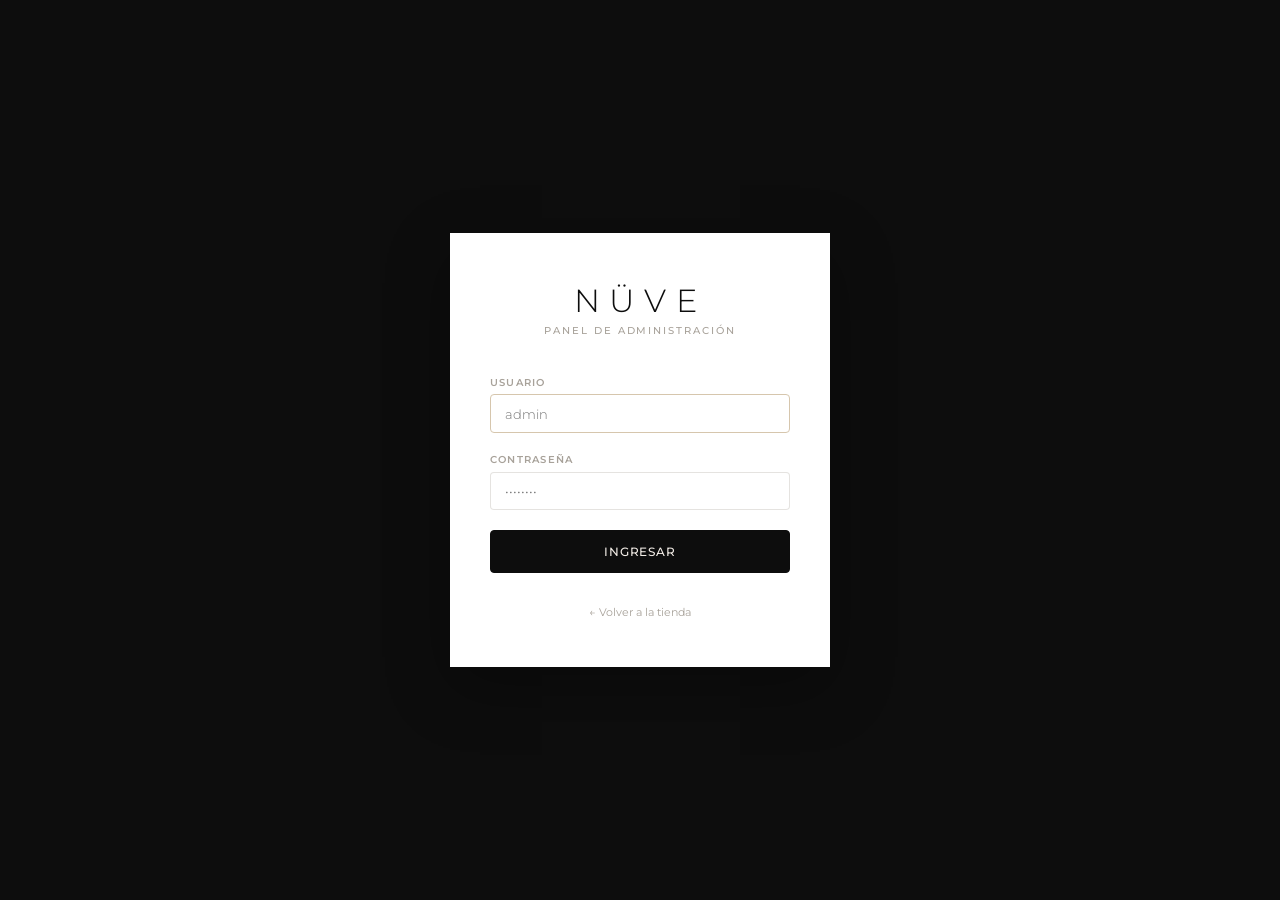
<file: admin/login.html>
﻿<!DOCTYPE html>
<html lang="es">
<head>
  <meta charset="UTF-8">
  <meta name="viewport" content="width=device-width, initial-scale=1.0">
  <title>Login — NÜVE Admin</title>
  <link rel="preconnect" href="https://fonts.googleapis.com">
  <link rel="preconnect" href="https://fonts.gstatic.com" crossorigin>
  <link href="https://fonts.googleapis.com/css2?family=Montserrat:wght@300;400;500;600&display=swap" rel="stylesheet">
  <link rel="stylesheet" href="css/admin.css">
</head>
<body>

  <div class="login-page">
    <div class="login-card">
      <div class="login-logo">NÜVE</div>
      <div class="login-subtitle">Panel de Administración</div>

      <form id="login-form" onsubmit="handleLogin(event)" novalidate>
        <div class="form-group">
          <label class="form-label" for="username">Usuario</label>
          <input
            type="text"
            id="username"
            class="form-input"
            required
            autocomplete="username"
            placeholder="admin"
            autofocus
          >
        </div>

        <div class="form-group">
          <label class="form-label" for="password">Contraseña</label>
          <input
            type="password"
            id="password"
            class="form-input"
            required
            autocomplete="current-password"
            placeholder="••••••••"
          >
        </div>

        <div id="login-error" style="color:#c07b7b;font-size:0.75rem;margin-bottom:1rem;display:none;text-align:center;"></div>

        <button type="submit" id="btn-login" class="btn btn-primary" style="width:100%;justify-content:center;padding:0.85rem;">
          Ingresar
        </button>
      </form>

      <p style="text-align:center;margin-top:2rem;font-size:0.68rem;color:var(--taupe);">
        &larr; <a href="../frontend/index.html" style="color:var(--taupe);">Volver a la tienda</a>
      </p>
    </div>
  </div>

  <script src="js/config.js"></script>
  <script src="js/auth.js"></script>
  <script>
    async function handleLogin(e) {
      e.preventDefault();

      const username = document.getElementById('username').value.trim();
      const password = document.getElementById('password').value;
      const errorEl  = document.getElementById('login-error');
      const btn      = document.getElementById('btn-login');

      if (!username || !password) {
        errorEl.textContent = 'Completá todos los campos.';
        errorEl.style.display = 'block';
        return;
      }

      btn.disabled = true;
      btn.textContent = 'Ingresando...';
      errorEl.style.display = 'none';

      const result = await login(username, password);
      if (result && !result.success) {
        errorEl.textContent = result.message;
        errorEl.style.display = 'block';
        btn.disabled = false;
        btn.textContent = 'Ingresar';
      }
    }
  </script>
</body>
</html>
</file>
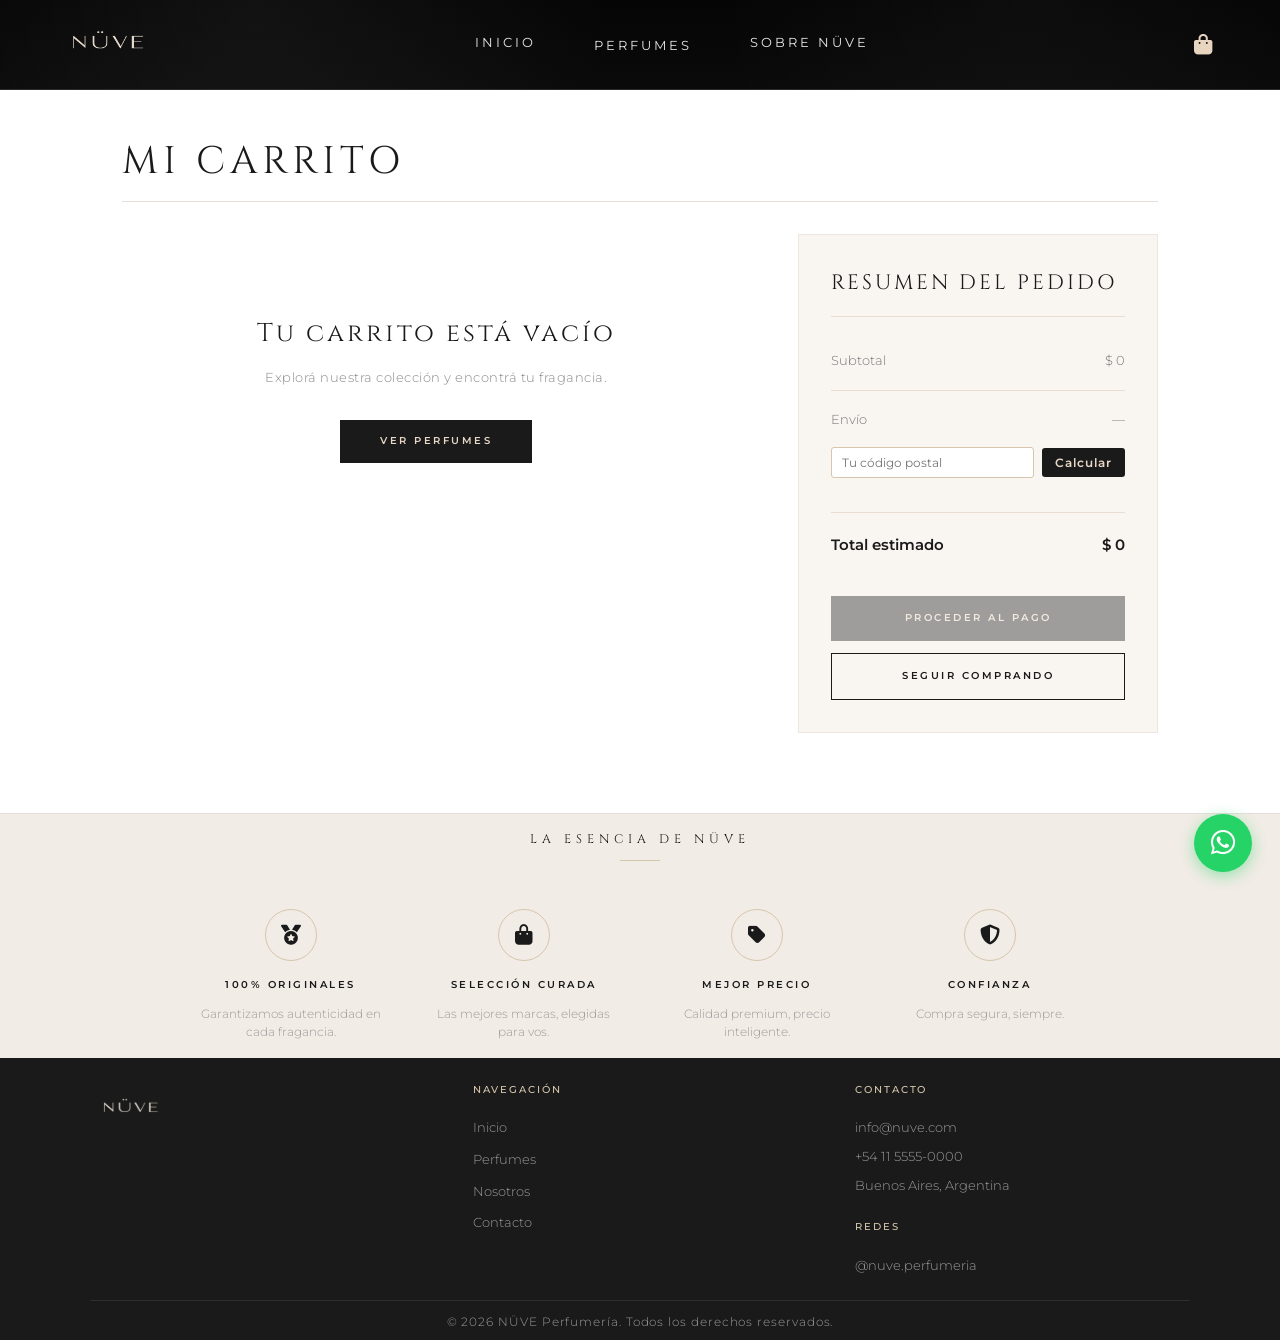
<file: frontend/carrito.html>
﻿<!DOCTYPE html>
<html lang="es">
<head>
  <meta charset="UTF-8">
  <meta name="viewport" content="width=device-width, initial-scale=1.0">
  <meta name="description" content="NÜVE — Tu carrito de compras.">
  <title>Carrito — NÜVE Perfumería</title>
  <link rel="preconnect" href="https://fonts.googleapis.com">
  <link rel="preconnect" href="https://fonts.gstatic.com" crossorigin>
  <link href="https://fonts.googleapis.com/css2?family=Cinzel:wght@400;500&family=Montserrat:wght@300;400;500;600&display=swap" rel="stylesheet">
  <link href="https://api.fontshare.com/v2/css?f[]=garet@400,700&display=swap" rel="stylesheet">
  <link rel="stylesheet" href="css/style.css?v=5">
</head>
<body class="page-carrito">

  <div id="navbar"></div>

  <!-- Banner promocional -->
  <div class="promo-bar">
    <div class="promo-bar__track">
      <div class="promo-bar__items">
        <span class="promo-bar__item"><i class="fa-solid fa-credit-card"></i> 3 cuotas sin interés</span>
        <span class="promo-bar__sep">✦</span>
        <span class="promo-bar__item"><i class="fa-solid fa-money-bill-wave"></i> 10% desc. abonando en efectivo</span>
        <span class="promo-bar__sep">✦</span>
        <span class="promo-bar__item"><i class="fa-solid fa-truck"></i> Envíos a domicilio</span>
        <span class="promo-bar__sep">✦</span>
      </div>
      <div class="promo-bar__items" aria-hidden="true">
        <span class="promo-bar__item"><i class="fa-solid fa-credit-card"></i> 3 cuotas sin interés</span>
        <span class="promo-bar__sep">✦</span>
        <span class="promo-bar__item"><i class="fa-solid fa-money-bill-wave"></i> 10% desc. abonando en efectivo</span>
        <span class="promo-bar__sep">✦</span>
        <span class="promo-bar__item"><i class="fa-solid fa-truck"></i> Envíos a domicilio</span>
        <span class="promo-bar__sep">✦</span>
      </div>
    </div>
  </div>

  <!-- Título de página -->
  <div class="cart-page-header">
    <h1 class="cart-page-title">Mi Carrito</h1>
  </div>

  <!-- Contenido -->
  <div class="cart-layout">
    <div id="cart-items-container"></div>
    <div id="cart-summary"></div>
  </div>

  <!-- WhatsApp flotante -->
  <a href="https://wa.me/541139225427" class="whatsapp-btn" target="_blank" aria-label="WhatsApp">
    <i class="fa-brands fa-whatsapp"></i>
  </a>

  <div id="footer"></div>

  <script src="js/config.js"></script>
  <script src="js/main.js"></script>
  <script src="js/carrito.js"></script>
</body>
</html>
</file>
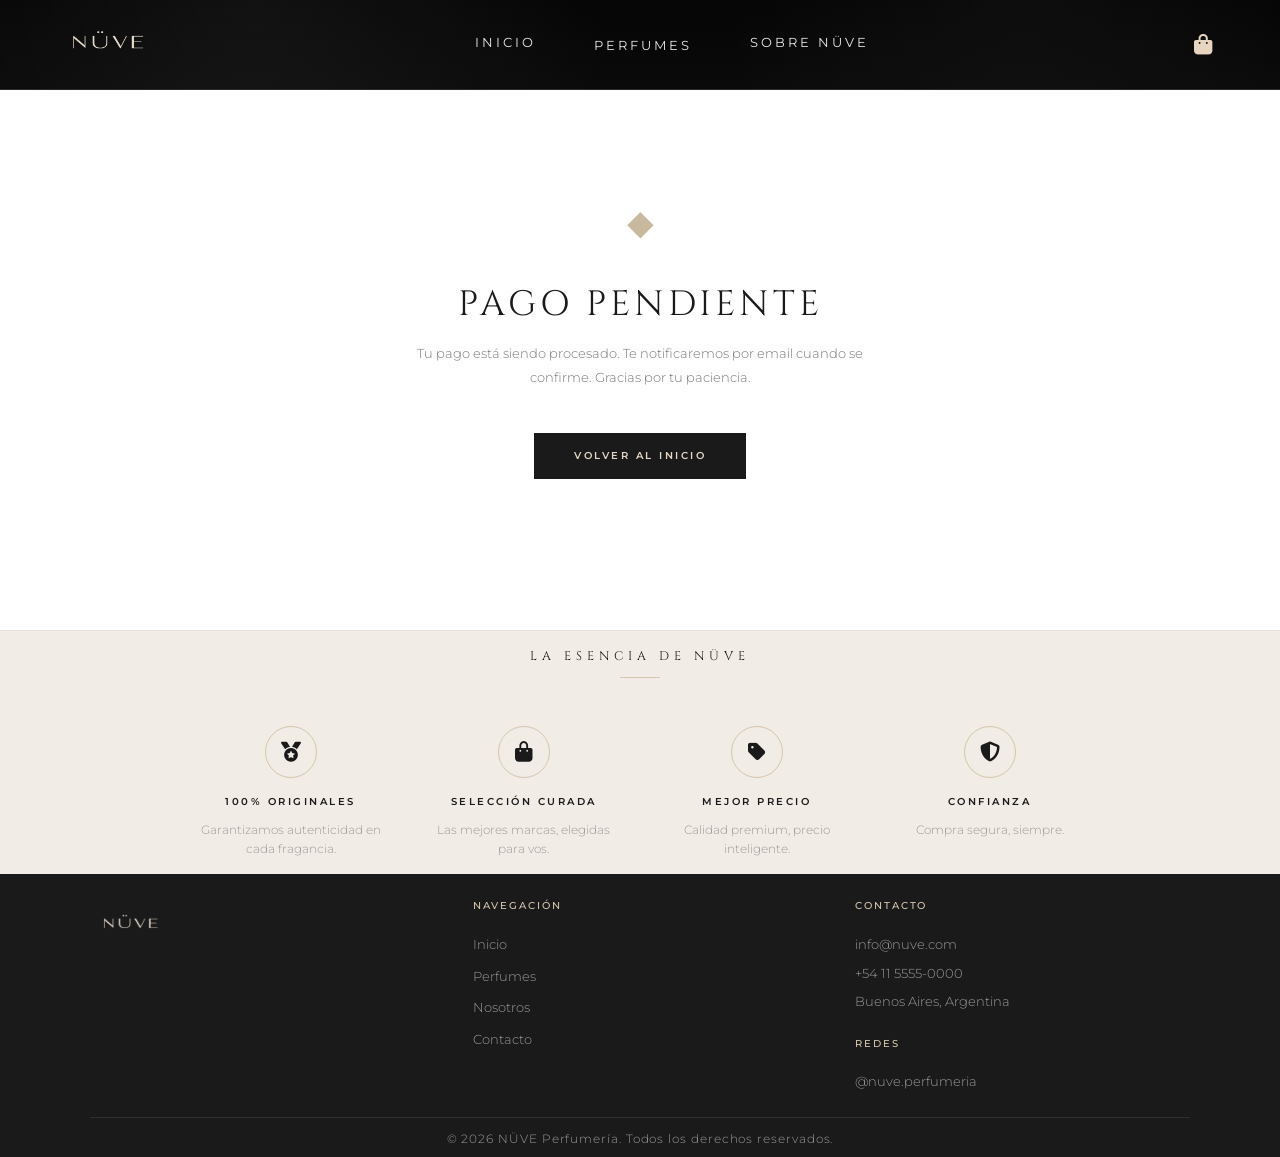
<file: frontend/checkout-resultado.html>
﻿<!DOCTYPE html>
<html lang="es">
<head>
  <meta charset="UTF-8">
  <meta name="viewport" content="width=device-width, initial-scale=1.0">
  <title>Resultado del pago — NÜVE Perfumería</title>
  <link rel="preconnect" href="https://fonts.googleapis.com">
  <link rel="preconnect" href="https://fonts.gstatic.com" crossorigin>
  <link href="https://fonts.googleapis.com/css2?family=Cinzel:wght@400;500&family=Montserrat:wght@300;400;500;600&display=swap" rel="stylesheet">
  <link href="https://api.fontshare.com/v2/css?f[]=garet@400,700&display=swap" rel="stylesheet">
  <link rel="stylesheet" href="css/style.css?v=5">
</head>
<body class="page-checkout">

  <div id="navbar"></div>

  <div class="checkout-resultado">
    <div class="checkout-resultado__box">
      <div id="result-icon" class="checkout-resultado__icon"></div>
      <h1 id="result-title" class="checkout-resultado__title"></h1>
      <p id="result-msg" class="checkout-resultado__msg"></p>
      <p id="result-pedido" class="checkout-resultado__pedido"></p>
      <a href="index.html" class="order-summary__btn-primary" style="display:inline-block;margin-top:2rem;padding:0.9rem 2.5rem;">
        VOLVER AL INICIO
      </a>
    </div>
  </div>

  <div id="footer"></div>

  <script src="js/config.js"></script>
  <script src="js/main.js"></script>
  <script src="js/carrito.js"></script>
  <script>
    document.addEventListener('DOMContentLoaded', () => {
      const params    = new URLSearchParams(window.location.search);
      const status    = params.get('status')    || 'pending';
      const pedidoId  = params.get('pedido_id') || '';

      const configs = {
        success: {
          icon:  '✦',
          color: '#7cb87c',
          title: '¡Pago aprobado!',
          msg:   'Gracias por tu compra. Tu pedido ha sido confirmado y nos pondremos en contacto para coordinar el envío.',
        },
        failure: {
          icon:  '◇',
          color: '#c07b7b',
          title: 'Pago rechazado',
          msg:   'Tu pago no pudo ser procesado. Podés intentarlo nuevamente o contactarnos para encontrar una solución.',
        },
        pending: {
          icon:  '◆',
          color: '#c8b89e',
          title: 'Pago pendiente',
          msg:   'Tu pago está siendo procesado. Te notificaremos por email cuando se confirme. Gracias por tu paciencia.',
        },
      };

      const config = configs[status] || configs.pending;
      const iconEl  = document.getElementById('result-icon');
      iconEl.textContent = config.icon;
      iconEl.style.color = config.color;
      document.getElementById('result-title').textContent = config.title;
      document.getElementById('result-msg').textContent   = config.msg;

      if (pedidoId) {
        document.getElementById('result-pedido').textContent = `Número de pedido: #${pedidoId}`;
      }

      if (status === 'success' && window.Carrito) {
        window.Carrito.vaciar();
      }
    });
  </script>
</body>
</html>
</file>
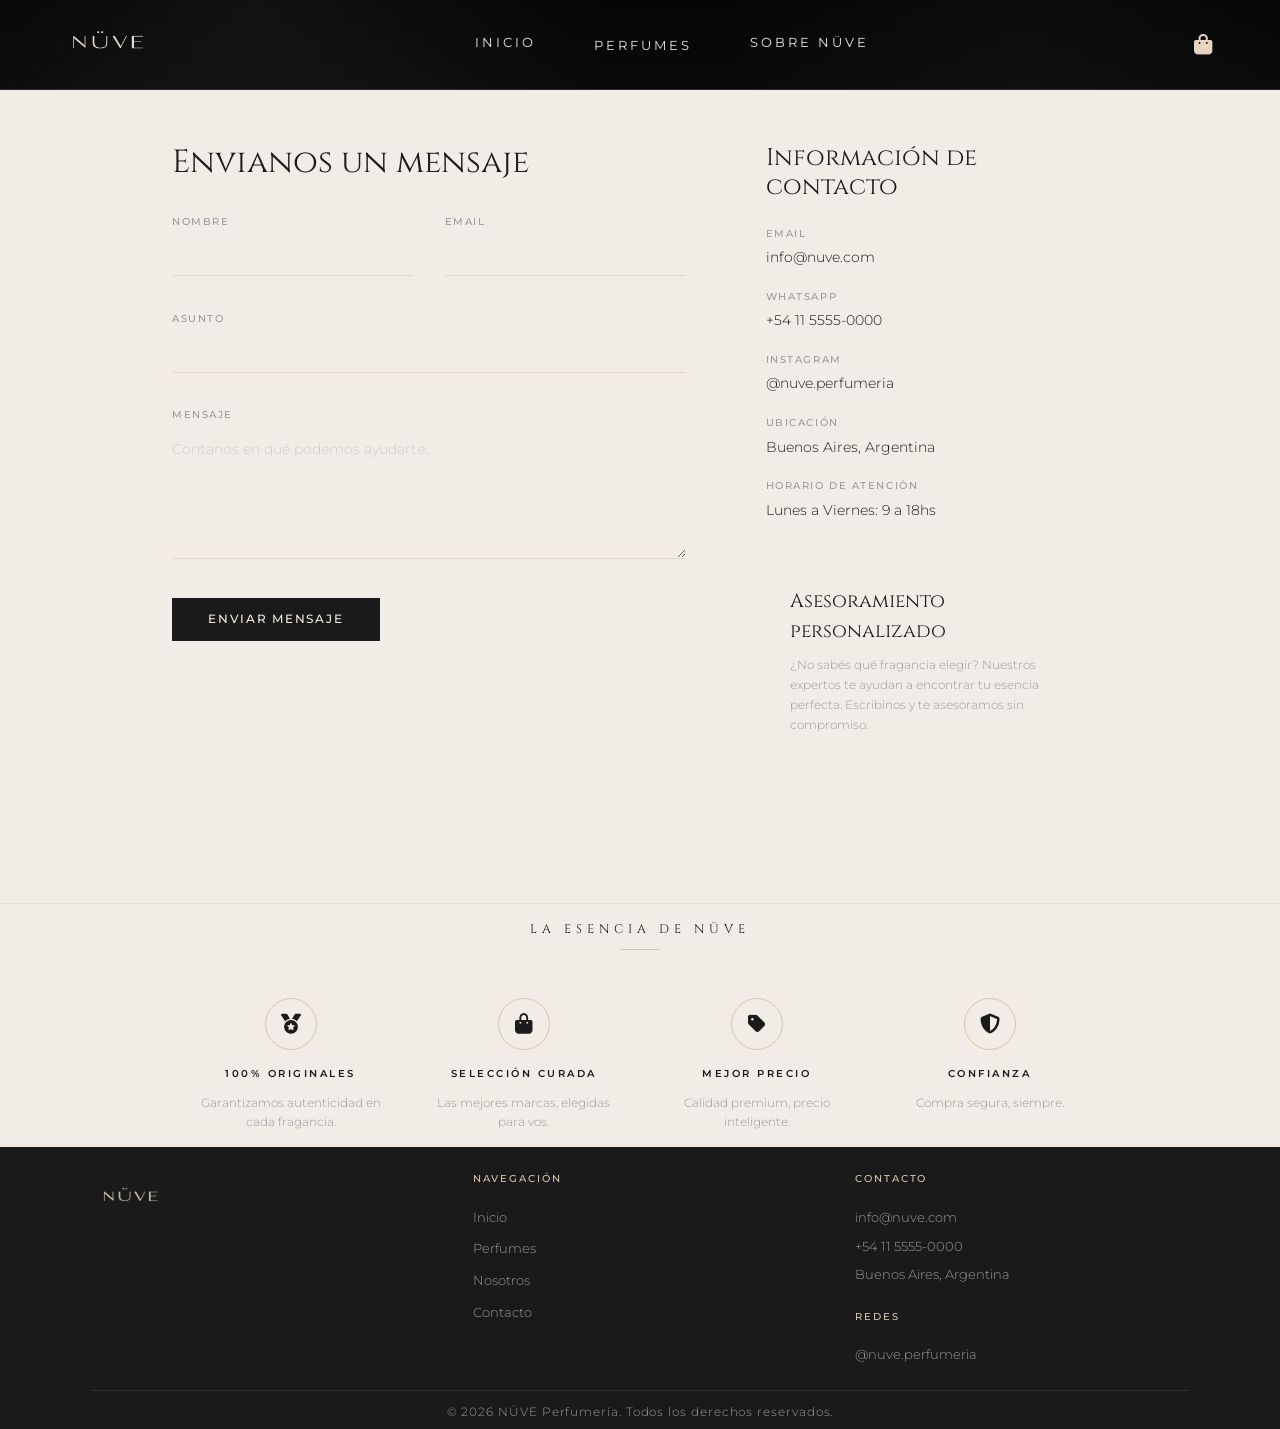
<file: frontend/contacto.html>
﻿<!DOCTYPE html>
<html lang="es">
<head>
  <meta charset="UTF-8">
  <meta name="viewport" content="width=device-width, initial-scale=1.0">
  <meta name="description" content="NÜVE — Contactanos. Estamos para ayudarte a encontrar tu fragancia perfecta.">
  <title>Contacto — NÜVE Perfumería</title>
  <link rel="preconnect" href="https://fonts.googleapis.com">
  <link rel="preconnect" href="https://fonts.gstatic.com" crossorigin>
  <link href="https://fonts.googleapis.com/css2?family=Cinzel:wght@400;500&family=Montserrat:wght@300;400;500;600&display=swap" rel="stylesheet">
  <link rel="stylesheet" href="css/style.css?v=5">
</head>
<body>

  <div id="navbar"></div>

  <!-- Contact Layout -->
  <div class="contact-layout">

    <!-- Form -->
    <div>
      <h2 class="contact-form__title">Envianos un mensaje</h2>
      <form id="contact-form" onsubmit="handleContact(event)" novalidate>
        <div class="form-grid">
          <div class="form-group">
            <label class="form-label" for="c-nombre">Nombre</label>
            <input type="text" id="c-nombre" class="form-input" required autocomplete="given-name">
            <span class="form-error"></span>
          </div>

          <div class="form-group">
            <label class="form-label" for="c-email">Email</label>
            <input type="email" id="c-email" class="form-input" required autocomplete="email">
            <span class="form-error"></span>
          </div>

          <div class="form-group form-group--full">
            <label class="form-label" for="c-asunto">Asunto</label>
            <input type="text" id="c-asunto" class="form-input" required>
            <span class="form-error"></span>
          </div>

          <div class="form-group form-group--full">
            <label class="form-label" for="c-mensaje">Mensaje</label>
            <textarea
              id="c-mensaje"
              class="form-input"
              rows="6"
              required
              style="resize:vertical;"
              placeholder="Contanos en qué podemos ayudarte..."
            ></textarea>
            <span class="form-error"></span>
          </div>
        </div>

        <div style="margin-top:2rem;">
          <button type="submit" class="btn btn-primary">Enviar mensaje</button>
        </div>
      </form>
    </div>

    <!-- Info -->
    <div>
      <h3 class="contact-info__title">Información de contacto</h3>

      <div class="contact-info__item">
        <div class="contact-info__label">Email</div>
        <div class="contact-info__value">
          <a href="mailto:info@nuve.com">info@nuve.com</a>
        </div>
      </div>

      <div class="contact-info__item">
        <div class="contact-info__label">WhatsApp</div>
        <div class="contact-info__value">
          <a href="https://wa.me/5491155550000" target="_blank" rel="noopener">+54 11 5555-0000</a>
        </div>
      </div>

      <div class="contact-info__item">
        <div class="contact-info__label">Instagram</div>
        <div class="contact-info__value">
          <a href="https://instagram.com/nuve.perfumeria" target="_blank" rel="noopener">@nuve.perfumeria</a>
        </div>
      </div>

      <div class="contact-info__item">
        <div class="contact-info__label">Ubicación</div>
        <div class="contact-info__value">Buenos Aires, Argentina</div>
      </div>

      <div class="contact-info__item">
        <div class="contact-info__label">Horario de atención</div>
        <div class="contact-info__value">Lunes a Viernes: 9 a 18hs</div>
      </div>

      <div style="margin-top:2.5rem;padding:1.5rem;background-color:var(--crema);">
        <p style="font-family:var(--font-primary);font-size:1.2rem;font-weight:300;color:var(--negro);margin-bottom:0.5rem;">
          Asesoramiento personalizado
        </p>
        <p style="font-family:var(--font-secondary);font-size:0.78rem;font-weight:300;color:var(--taupe);line-height:1.6;">
          ¿No sabés qué fragancia elegir? Nuestros expertos te ayudan a encontrar
          tu esencia perfecta. Escribinos y te asesoramos sin compromiso.
        </p>
      </div>
    </div>

  </div>

  <div id="footer"></div>

  <script src="js/config.js"></script>
  <script src="js/main.js"></script>
  <script src="js/carrito.js"></script>
  <script>
    function handleContact(e) {
      e.preventDefault();
      const nombre  = document.getElementById('c-nombre').value.trim();
      const email   = document.getElementById('c-email').value.trim();
      const asunto  = document.getElementById('c-asunto').value.trim();
      const mensaje = document.getElementById('c-mensaje').value.trim();

      if (!nombre || !email || !asunto || !mensaje) {
        showToast('Por favor, completá todos los campos.', 'error');
        return;
      }

      const emailRgx = /^[^\s@]+@[^\s@]+\.[^\s@]+$/;
      if (!emailRgx.test(email)) {
        showToast('Ingresá un email válido.', 'error');
        return;
      }

      // Simulate send
      showToast('¡Mensaje enviado! Te responderemos a la brevedad.', 'success');
      e.target.reset();
    }
  </script>
</body>
</html>
</file>
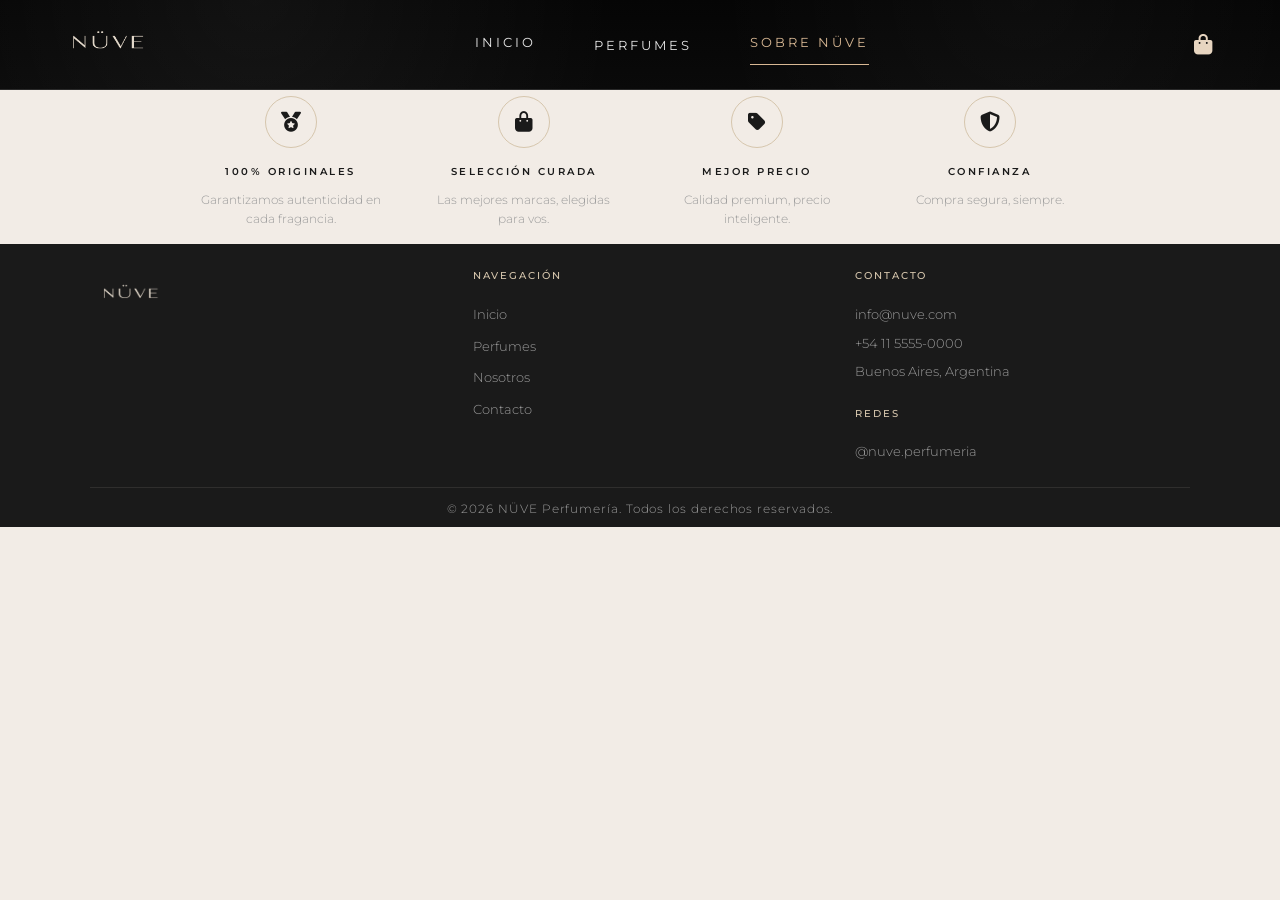
<file: frontend/nosotros.html>
﻿<!DOCTYPE html>
<html lang="es">
<head>
  <meta charset="UTF-8">
  <meta name="viewport" content="width=device-width, initial-scale=1.0">
  <meta name="description" content="NÜVE — Sobre nosotros.">
  <title>Nosotros — NÜVE Perfumería</title>
  <link rel="preconnect" href="https://fonts.googleapis.com">
  <link rel="preconnect" href="https://fonts.gstatic.com" crossorigin>
  <link href="https://fonts.googleapis.com/css2?family=Cinzel:wght@400;500&family=Montserrat:wght@300;400;500;600&display=swap" rel="stylesheet">
  <link href="https://api.fontshare.com/v2/css?f[]=garet@400,700&display=swap" rel="stylesheet">
  <link rel="stylesheet" href="css/style.css?v=5">
</head>
<body>

  <div id="navbar"></div>

  <div id="footer"></div>

  <script src="js/config.js"></script>
  <script src="js/main.js"></script>
  <script src="js/carrito.js"></script>
</body>
</html>
</file>
<file: admin/css/admin.css>
@import url('https://fonts.googleapis.com/css2?family=Montserrat:wght@300;400;500;600&display=swap');

/* ============================================================
   RESET & ROOT
   ============================================================ */
*, *::before, *::after {
  box-sizing: border-box;
  margin: 0;
  padding: 0;
}

:root {
  --negro: #0D0D0D;
  --crema: #F2ECE6;
  --taupe: #A8A29A;
  --champagne: #D6C6AD;
  --plata: #B7B7B7;
  --blanco: #FFFFFF;
  --sidebar-width: 240px;
  --font: 'Montserrat', sans-serif;
  --transition: 0.25s ease;
  --radius: 4px;
  --shadow: 0 2px 12px rgba(0,0,0,0.08);
}

body {
  font-family: var(--font);
  background-color: #F6F3EF;
  color: var(--negro);
  min-height: 100vh;
  overflow-x: hidden;
}

a { color: inherit; text-decoration: none; }
img { max-width: 100%; display: block; }
button { cursor: pointer; font-family: inherit; }
input, select, textarea { font-family: inherit; }
ul { list-style: none; }

/* ============================================================
   SIDEBAR
   ============================================================ */
.sidebar {
  position: fixed;
  top: 0;
  left: 0;
  width: var(--sidebar-width);
  height: 100vh;
  background-color: var(--negro);
  display: flex;
  flex-direction: column;
  z-index: 100;
  overflow-y: auto;
  transition: transform var(--transition);
}

.sidebar__header {
  padding: 2rem 1.5rem 1.5rem;
  border-bottom: 1px solid rgba(242, 236, 230, 0.08);
}

.sidebar__logo {
  font-family: 'Montserrat', sans-serif;
  font-size: 1.5rem;
  font-weight: 300;
  letter-spacing: 0.25em;
  color: var(--crema);
  display: block;
  margin-bottom: 0.2rem;
}

.sidebar__subtitle {
  font-size: 0.62rem;
  font-weight: 400;
  letter-spacing: 0.18em;
  text-transform: uppercase;
  color: var(--taupe);
}

.sidebar__nav {
  flex: 1;
  padding: 1.5rem 0;
}

.sidebar__nav-label {
  font-size: 0.58rem;
  font-weight: 600;
  letter-spacing: 0.2em;
  text-transform: uppercase;
  color: rgba(168, 162, 154, 0.5);
  padding: 0.5rem 1.5rem;
  margin-bottom: 0.25rem;
}

.sidebar__link {
  display: flex;
  align-items: center;
  gap: 0.75rem;
  padding: 0.75rem 1.5rem;
  font-size: 0.78rem;
  font-weight: 400;
  letter-spacing: 0.05em;
  color: var(--taupe);
  transition: all var(--transition);
  border-left: 2px solid transparent;
}

.sidebar__link:hover {
  color: var(--crema);
  background-color: rgba(242, 236, 230, 0.05);
}

.sidebar__link.active {
  color: var(--crema);
  border-left-color: var(--champagne);
  background-color: rgba(214, 198, 173, 0.08);
}

.sidebar__link-icon {
  font-size: 1rem;
  width: 18px;
  text-align: center;
  flex-shrink: 0;
}

.sidebar__footer {
  padding: 1.5rem;
  border-top: 1px solid rgba(242, 236, 230, 0.08);
}

.sidebar__user {
  font-size: 0.72rem;
  font-weight: 300;
  color: var(--taupe);
  margin-bottom: 0.75rem;
}

.sidebar__logout {
  display: flex;
  align-items: center;
  gap: 0.5rem;
  font-size: 0.72rem;
  font-weight: 400;
  color: var(--taupe);
  background: none;
  border: none;
  cursor: pointer;
  letter-spacing: 0.08em;
  transition: color var(--transition);
  padding: 0;
}

.sidebar__logout:hover {
  color: var(--crema);
}

/* ============================================================
   MAIN CONTENT
   ============================================================ */
.main {
  margin-left: var(--sidebar-width);
  min-height: 100vh;
  display: flex;
  flex-direction: column;
}

.topbar {
  background-color: var(--blanco);
  border-bottom: 1px solid rgba(168, 162, 154, 0.15);
  padding: 1rem 2rem;
  display: flex;
  align-items: center;
  justify-content: space-between;
  position: sticky;
  top: 0;
  z-index: 50;
}

.topbar__title {
  font-size: 1rem;
  font-weight: 500;
  color: var(--negro);
  letter-spacing: 0.04em;
}

.topbar__actions {
  display: flex;
  align-items: center;
  gap: 1rem;
}

.hamburger-admin {
  display: none;
  flex-direction: column;
  gap: 4px;
  background: none;
  border: none;
  cursor: pointer;
  padding: 4px;
}

.hamburger-admin span {
  display: block;
  width: 20px;
  height: 1.5px;
  background-color: var(--negro);
}

.content {
  flex: 1;
  padding: 2rem;
}

/* ============================================================
   STATS CARDS
   ============================================================ */
.stats-grid {
  display: grid;
  grid-template-columns: repeat(4, 1fr);
  gap: 1.25rem;
  margin-bottom: 2rem;
}

.stat-card {
  background-color: var(--blanco);
  padding: 1.5rem;
  border-radius: var(--radius);
  box-shadow: var(--shadow);
  position: relative;
  overflow: hidden;
}

.stat-card::before {
  content: '';
  position: absolute;
  top: 0;
  left: 0;
  width: 3px;
  height: 100%;
  background-color: var(--champagne);
}

.stat-card__label {
  font-size: 0.65rem;
  font-weight: 500;
  letter-spacing: 0.14em;
  text-transform: uppercase;
  color: var(--taupe);
  margin-bottom: 0.75rem;
}

.stat-card__value {
  font-size: 2rem;
  font-weight: 300;
  color: var(--negro);
  line-height: 1;
  margin-bottom: 0.25rem;
}

.stat-card__sub {
  font-size: 0.7rem;
  font-weight: 300;
  color: var(--taupe);
}

/* ============================================================
   CARDS / PANELS
   ============================================================ */
.panel {
  background-color: var(--blanco);
  border-radius: var(--radius);
  box-shadow: var(--shadow);
  overflow: hidden;
}

.panel__header {
  display: flex;
  align-items: center;
  justify-content: space-between;
  padding: 1.25rem 1.5rem;
  border-bottom: 1px solid rgba(168, 162, 154, 0.12);
}

.panel__title {
  font-size: 0.85rem;
  font-weight: 500;
  color: var(--negro);
  letter-spacing: 0.04em;
}

.panel__body {
  padding: 1.5rem;
}

/* ============================================================
   TABLES
   ============================================================ */
.table-wrap {
  overflow-x: auto;
}

table {
  width: 100%;
  border-collapse: collapse;
  font-size: 0.78rem;
}

thead tr {
  background-color: #F6F3EF;
}

th {
  text-align: left;
  padding: 0.75rem 1rem;
  font-size: 0.65rem;
  font-weight: 600;
  letter-spacing: 0.12em;
  text-transform: uppercase;
  color: var(--taupe);
  border-bottom: 1px solid rgba(168, 162, 154, 0.15);
  white-space: nowrap;
}

td {
  padding: 0.85rem 1rem;
  color: var(--negro);
  border-bottom: 1px solid rgba(168, 162, 154, 0.08);
  vertical-align: middle;
}

tbody tr:hover {
  background-color: rgba(242, 236, 230, 0.5);
}

tbody tr:last-child td {
  border-bottom: none;
}

/* Product thumbnail in table */
.table-img {
  width: 44px;
  height: 44px;
  object-fit: cover;
  border-radius: 2px;
  background-color: var(--crema);
}

/* ============================================================
   STATUS BADGES
   ============================================================ */
.badge {
  display: inline-flex;
  align-items: center;
  padding: 0.25rem 0.65rem;
  border-radius: 20px;
  font-size: 0.65rem;
  font-weight: 500;
  letter-spacing: 0.08em;
  text-transform: uppercase;
}

.badge--pendiente  { background-color: rgba(214, 198, 173, 0.3);  color: #8a7355; }
.badge--aprobado   { background-color: rgba(124, 184, 124, 0.2);  color: #3a7a3a; }
.badge--rechazado  { background-color: rgba(192, 123, 123, 0.2);  color: #8b3a3a; }
.badge--cancelado  { background-color: rgba(168, 162, 154, 0.2);  color: var(--taupe); }
.badge--activo     { background-color: rgba(124, 184, 124, 0.2);  color: #3a7a3a; }
.badge--inactivo   { background-color: rgba(192, 123, 123, 0.15); color: #8b3a3a; }

/* ============================================================
   BUTTONS
   ============================================================ */
.btn {
  display: inline-flex;
  align-items: center;
  gap: 0.4rem;
  padding: 0.55rem 1.1rem;
  font-family: var(--font);
  font-size: 0.72rem;
  font-weight: 500;
  letter-spacing: 0.08em;
  text-transform: uppercase;
  border: 1px solid transparent;
  border-radius: var(--radius);
  cursor: pointer;
  transition: all var(--transition);
  white-space: nowrap;
}

.btn-primary {
  background-color: var(--negro);
  color: var(--crema);
  border-color: var(--negro);
}

.btn-primary:hover {
  background-color: #2a2a2a;
}

.btn-secondary {
  background-color: transparent;
  color: var(--negro);
  border-color: var(--negro);
}

.btn-secondary:hover {
  background-color: var(--negro);
  color: var(--crema);
}

.btn-danger {
  background-color: transparent;
  color: #c07b7b;
  border-color: #c07b7b;
}

.btn-danger:hover {
  background-color: #c07b7b;
  color: var(--blanco);
}

.btn-sm {
  padding: 0.3rem 0.65rem;
  font-size: 0.65rem;
}

.btn-icon {
  padding: 0.3rem 0.5rem;
  font-size: 0.9rem;
}

/* ============================================================
   FORMS
   ============================================================ */
.form-group {
  display: flex;
  flex-direction: column;
  gap: 0.35rem;
  margin-bottom: 1.25rem;
}

.form-label {
  font-size: 0.65rem;
  font-weight: 600;
  letter-spacing: 0.12em;
  text-transform: uppercase;
  color: var(--taupe);
}

.form-input,
.form-select,
.form-textarea {
  padding: 0.65rem 0.85rem;
  border: 1px solid rgba(168, 162, 154, 0.3);
  border-radius: var(--radius);
  background-color: var(--blanco);
  font-size: 0.82rem;
  font-weight: 300;
  color: var(--negro);
  outline: none;
  transition: border-color var(--transition);
  width: 100%;
}

.form-input:focus,
.form-select:focus,
.form-textarea:focus {
  border-color: var(--champagne);
}

.form-textarea {
  resize: vertical;
  min-height: 90px;
}

.form-error {
  font-size: 0.68rem;
  color: #c07b7b;
}

.form-grid-2 {
  display: grid;
  grid-template-columns: 1fr 1fr;
  gap: 1rem 1.5rem;
}

/* ============================================================
   MODAL
   ============================================================ */
.modal-overlay {
  position: fixed;
  inset: 0;
  background-color: rgba(13, 13, 13, 0.6);
  z-index: 200;
  display: none;
  align-items: center;
  justify-content: center;
  padding: 1rem;
}

.modal-overlay.open {
  display: flex;
}

.modal {
  background-color: var(--blanco);
  border-radius: var(--radius);
  max-width: 680px;
  width: 100%;
  max-height: 90vh;
  overflow-y: auto;
  box-shadow: 0 16px 60px rgba(0,0,0,0.25);
}

.modal__header {
  display: flex;
  align-items: center;
  justify-content: space-between;
  padding: 1.25rem 1.5rem;
  border-bottom: 1px solid rgba(168, 162, 154, 0.15);
}

.modal__title {
  font-size: 0.95rem;
  font-weight: 500;
  color: var(--negro);
}

.modal__close {
  background: none;
  border: none;
  font-size: 1.2rem;
  color: var(--taupe);
  cursor: pointer;
  padding: 4px;
  line-height: 1;
  transition: color var(--transition);
}

.modal__close:hover {
  color: var(--negro);
}

.modal__body {
  padding: 1.5rem;
}

.modal__footer {
  display: flex;
  align-items: center;
  justify-content: flex-end;
  gap: 0.75rem;
  padding: 1.25rem 1.5rem;
  border-top: 1px solid rgba(168, 162, 154, 0.12);
}

/* ============================================================
   SEARCH BAR (admin)
   ============================================================ */
.admin-search {
  display: flex;
  align-items: center;
  gap: 0.75rem;
  flex-wrap: wrap;
}

.search-input {
  padding: 0.5rem 0.85rem;
  border: 1px solid rgba(168, 162, 154, 0.3);
  border-radius: var(--radius);
  background: var(--blanco);
  font-size: 0.8rem;
  font-weight: 300;
  color: var(--negro);
  outline: none;
  min-width: 220px;
  transition: border-color var(--transition);
}

.search-input:focus {
  border-color: var(--champagne);
}

.filter-select {
  padding: 0.5rem 0.85rem;
  border: 1px solid rgba(168, 162, 154, 0.3);
  border-radius: var(--radius);
  background: var(--blanco);
  font-size: 0.78rem;
  font-weight: 300;
  color: var(--negro);
  outline: none;
  cursor: pointer;
}

/* ============================================================
   EXPANDABLE ROW (pedidos detail)
   ============================================================ */
.row-detail {
  background-color: rgba(242, 236, 230, 0.5);
  display: none;
}

.row-detail.open {
  display: table-row;
}

.row-detail td {
  padding: 1rem 1.5rem;
  border-bottom: 2px solid rgba(168, 162, 154, 0.15);
}

.detail-items {
  display: flex;
  flex-direction: column;
  gap: 0.5rem;
}

.detail-item {
  display: flex;
  align-items: center;
  justify-content: space-between;
  font-size: 0.78rem;
  color: var(--negro);
  padding: 0.4rem 0;
  border-bottom: 1px solid rgba(168, 162, 154, 0.1);
}

.detail-item:last-child {
  border-bottom: none;
}

/* ============================================================
   LOGIN PAGE
   ============================================================ */
.login-page {
  min-height: 100vh;
  background-color: var(--negro);
  display: flex;
  align-items: center;
  justify-content: center;
  padding: 2rem;
}

.login-card {
  background-color: var(--blanco);
  padding: 3rem 2.5rem;
  width: 100%;
  max-width: 380px;
  box-shadow: 0 20px 60px rgba(0,0,0,0.3);
}

.login-logo {
  font-family: 'Montserrat', sans-serif;
  font-size: 2rem;
  font-weight: 300;
  letter-spacing: 0.3em;
  color: var(--negro);
  text-align: center;
  margin-bottom: 0.25rem;
}

.login-subtitle {
  font-size: 0.62rem;
  font-weight: 500;
  letter-spacing: 0.2em;
  text-transform: uppercase;
  color: var(--taupe);
  text-align: center;
  margin-bottom: 2.5rem;
}

.login-title {
  font-size: 0.9rem;
  font-weight: 500;
  color: var(--negro);
  text-align: center;
  margin-bottom: 2rem;
}

/* ============================================================
   TOAST (admin)
   ============================================================ */
.toast-container {
  position: fixed;
  top: 1.5rem;
  right: 1.5rem;
  z-index: 9999;
  display: flex;
  flex-direction: column;
  gap: 0.75rem;
}

.toast {
  background-color: var(--negro);
  color: var(--crema);
  padding: 0.85rem 1.25rem;
  font-size: 0.78rem;
  font-weight: 400;
  max-width: 300px;
  box-shadow: 0 4px 20px rgba(0,0,0,0.2);
  border-radius: var(--radius);
  transform: translateX(110%);
  transition: transform 0.35s ease;
  display: flex;
  align-items: center;
  gap: 0.65rem;
}

.toast.show {
  transform: translateX(0);
}

.toast--success { border-left: 3px solid #7cb87c; }
.toast--error   { border-left: 3px solid #c07b7b; }
.toast--info    { border-left: 3px solid var(--champagne); }

/* ============================================================
   LOADING SPINNER
   ============================================================ */
.loading {
  display: flex;
  align-items: center;
  justify-content: center;
  padding: 3rem;
  color: var(--taupe);
  font-size: 0.78rem;
  letter-spacing: 0.1em;
}

/* ============================================================
   RESPONSIVE
   ============================================================ */
@media (max-width: 1024px) {
  .stats-grid {
    grid-template-columns: repeat(2, 1fr);
  }
}

@media (max-width: 768px) {
  .sidebar {
    transform: translateX(-100%);
  }

  .sidebar.open {
    transform: translateX(0);
  }

  .main {
    margin-left: 0;
  }

  .hamburger-admin {
    display: flex;
  }

  .stats-grid {
    grid-template-columns: 1fr 1fr;
    gap: 1rem;
  }

  .form-grid-2 {
    grid-template-columns: 1fr;
  }

  .content {
    padding: 1.25rem;
  }

  .modal {
    max-height: 95vh;
  }
}

@media (max-width: 480px) {
  .stats-grid {
    grid-template-columns: 1fr;
  }
}
</file>
<file: frontend/css/style.css>
@import url('https://fonts.googleapis.com/css2?family=Cinzel:wght@400;500&family=Montserrat:wght@300;400;500;600&display=swap');

/* ============================================================
   CSS RESET & ROOT VARIABLES
   ============================================================ */
*, *::before, *::after {
  box-sizing: border-box;
  margin: 0;
  padding: 0;
}

:root {
  --negro: #1a1a1a;
  --crema: #F2ECE6;
  --taupe: #9A9A9A;
  --champagne: #D6C6AD;
  --plata: #C8C8C8;
  --blanco: #FFFFFF;
  --gris-suave: #E8E8E8;

  --font-primary: 'Cinzel', Georgia, serif;
  --font-secondary: 'Montserrat', sans-serif;

  --transition: 0.3s ease;
  --shadow-sm: 0 2px 8px rgba(0,0,0,0.06);
  --shadow-md: 0 4px 20px rgba(0,0,0,0.10);
  --shadow-lg: 0 8px 40px rgba(0,0,0,0.14);
}

html {
  scroll-behavior: smooth;
}

body {
  background-color: var(--crema);
  color: var(--negro);
  font-family: var(--font-secondary);
  font-weight: 300;
  line-height: 1.6;
  overflow-x: hidden;
}

img {
  max-width: 100%;
  display: block;
}

a {
  color: inherit;
  text-decoration: none;
}

ul, ol {
  list-style: none;
}

button {
  cursor: pointer;
  border: none;
  background: none;
  font-family: inherit;
}

input, textarea, select {
  font-family: inherit;
}

/* ============================================================
   TYPOGRAPHY
   ============================================================ */
h1, h2, h3, h4, h5, h6 {
  font-family: var(--font-primary);
  font-weight: 300;
  line-height: 1.2;
}

/* ============================================================
   NAVBAR
   ============================================================ */
.navbar {
  position: fixed;
  top: 0;
  left: 0;
  right: 0;
  z-index: 1000;
  height: 10%;

  background: linear-gradient(
    to bottom,
    #050505 0%,
    #0a0a0a 100%
  );

  display: flex;
  align-items: center;
  justify-content: space-between;

  padding: 0 55px;

  border-bottom: 1px solid rgba(255,255,255,0.15);

  transition: box-shadow var(--transition);
}

.navbar::before {
  content: "";
  position: absolute;
  inset: 0;
  background:
    radial-gradient(circle at 20% 0%, rgba(255,255,255,0.05), transparent 35%),
    radial-gradient(circle at 80% 0%, rgba(255,255,255,0.03), transparent 30%);
  pointer-events: none;
}

.navbar.scrolled {
  box-shadow: 0 4px 30px rgba(0,0,0,0.5);
}

/* Logo image - left */
.navbar__logo-wrap a {
  display: flex;
  align-items: center;
}

.navbar__logo-img {
  height: 72px;
  width: auto;
}

/* Nav links - center */
.navbar__nav {
  display: flex;
  gap: 58px;
}

.navbar__link {
  position: relative;
  text-decoration: none;
  color: #e7e7e7;
  font-family: var(--font-secondary);
  font-size: 13px;
  font-weight: 400;
  letter-spacing: 3px;
  transition: 0.3s ease;
}

.navbar__link:hover,
.navbar__link.active {
  color: #d8b894;
}

.navbar__link::after {
  content: '';
  position: absolute;
  left: 0;
  bottom: -8px;
  width: 0%;
  height: 1px;
  background: #d8b894;
  transition: 0.3s;
}

.navbar__link:hover::after,
.navbar__link.active::after {
  width: 100%;
}

/* Dropdown COLECCIONES */
.navbar__dropdown {
  position: relative;
}

.navbar__dropdown-menu {
  display: none;
  position: absolute;
  top: calc(100% + 18px);
  left: 50%;
  transform: translateX(-50%);
  background: #0a0a0a;
  border: 1px solid rgba(255,255,255,0.12);
  min-width: 160px;
  flex-direction: column;
  z-index: 100;
}

.navbar__dropdown.open .navbar__dropdown-menu {
  display: flex;
}

.navbar__dropdown-item {
  padding: 12px 20px;
  color: #e7e7e7;
  font-family: var(--font-secondary);
  font-size: 11px;
  font-weight: 400;
  letter-spacing: 3px;
  text-decoration: none;
  transition: 0.3s;
  text-align: center;
}

.navbar__dropdown-item:hover {
  color: #d8b894;
  background: rgba(255,255,255,0.04);
}

/* Icons - right */
.navbar__icons {
  display: flex;
  align-items: center;
  gap: 28px;
}

.navbar__icon-link {
  color: #e7d5c0;
  font-size: 21px;
  text-decoration: none;
  transition: 0.3s;
}

.navbar__icon-link:hover {
  color: #ffffff;
}

/* Cart icon */
.navbar__cart-icon {
  width: 26px;
  height: 26px;
  object-fit: contain;
  display: block;
}

.navbar__cart {
  position: relative;
  display: flex;
  align-items: center;
  justify-content: center;
  color: #e7d5c0;
  font-size: 21px;
  text-decoration: none;
  transition: 0.3s;
  min-width: 44px;
  min-height: 44px;
}

.navbar__cart:hover {
  color: #ffffff;
}

.cart-badge {
  position: absolute;
  top: 6px;
  right: 6px;
  width: 17px;
  height: 17px;
  border-radius: 50%;
  background: #c8a97e;
  color: #fff;
  font-family: var(--font-secondary);
  font-size: 9px;
  font-weight: 700;
  display: flex;
  align-items: center;
  justify-content: center;
  line-height: 1;
  border: 1.5px solid #0a0a0a;
  pointer-events: none;
}

/* Hamburger */
.navbar__hamburger {
  display: none;
  flex-direction: column;
  gap: 5px;
  cursor: pointer;
  padding: 0;
  min-width: 44px;
  min-height: 44px;
  align-items: center;
  justify-content: center;
}

.navbar__hamburger span {
  display: block;
  width: 22px;
  height: 1.5px;
  background-color: #e7e7e7;
  transition: var(--transition);
}

/* Mobile menu overlay */
.mobile-menu {
  display: none;
  position: fixed;
  top: 60px;
  left: 0;
  right: 0;
  background-color: #0a0a0a;
  border-bottom: 1px solid rgba(200,169,126,0.15);
  z-index: 999;
  flex-direction: column;
  align-items: flex-start;
  padding: 0.75rem 1.25rem 1rem;
  gap: 0;
}

.mobile-menu.open {
  display: flex;
}

.mobile-menu a {
  font-family: var(--font-secondary);
  font-size: 0.72rem;
  font-weight: 500;
  letter-spacing: 0.18em;
  text-transform: uppercase;
  color: #c8b89e;
  padding: 0.65rem 0;
  width: 100%;
  border-bottom: 1px solid rgba(255,255,255,0.05);
  transition: color var(--transition);
  text-decoration: none;
}

.mobile-menu a:last-child {
  border-bottom: none;
}

.mobile-menu a:hover {
  color: #ffffff;
}

/* ============================================================
   PAGE OFFSET (below fixed navbar)
   ============================================================ */
.page-content {
  padding-top: 14%;
}

/* ============================================================
   HERO SLIDER
   ============================================================ */
.hero-slider {
  position: relative;
  width: 100%;
  height: 60vh;
  overflow: hidden;
  background: #000;
}

.slider__track {
  display: flex;
  height: 100%;
  transition: transform 0.7s cubic-bezier(0.77, 0, 0.18, 1);
}

.slider__slide {
  min-width: 100%;
  height: 100%;
}

.slider__slide img {
  width: 100%;
  height: 100%;
  object-fit: cover;
  object-position: center;
  display: block;
}

/* Dots */
.slider__dots {
  position: absolute;
  bottom: 18px;
  left: 50%;
  transform: translateX(-50%);
  display: flex;
  gap: 10px;
  z-index: 10;
}

.slider__dot {
  width: 10px;
  height: 10px;
  border-radius: 50%;
  background: rgba(255,255,255,0.35);
  border: 1px solid rgba(255,255,255,0.5);
  cursor: pointer;
  padding: 0;
  transition: 0.3s;
}

.slider__dot.active {
  background: rgba(255,255,255,0.35);
  border-color: rgba(255,255,255,0.5);
}

/* ============================================================
   SECTION TITLES
   ============================================================ */
.section {
  padding: 6rem 2rem;
}

.section--dark {
  background-color: var(--negro);
  color: var(--crema);
}

.section--light {
  background-color: var(--blanco);
}

.section-header {
  text-align: center;
  margin-bottom: 4rem;
}

.section-title {
  font-family: var(--font-primary);
  font-size: clamp(2rem, 5vw, 3.5rem);
  font-weight: 300;
  letter-spacing: 0.05em;
  margin-bottom: 1rem;
}

.section-line {
  display: flex;
  align-items: center;
  justify-content: center;
  gap: 0.8rem;
  margin-bottom: 1rem;
}

.section-line::before,
.section-line::after {
  content: '';
  width: 50px;
  height: 1px;
  background-color: var(--champagne);
}

.section-line span {
  color: var(--champagne);
  font-size: 0.6rem;
}

.section-subtitle {
  font-family: var(--font-secondary);
  font-size: 0.85rem;
  font-weight: 300;
  letter-spacing: 0.15em;
  text-transform: uppercase;
  color: var(--taupe);
}

/* ============================================================
   COLECCIONES PANELS (Homepage)
   ============================================================ */
.colecciones-panels {
  display: flex;
  width: 100%;
}

.colecciones-panel {
  flex: 1;
  display: flex;
  align-items: flex-end;
  padding: 2rem 4rem;
  text-decoration: none;
  position: relative;
  overflow: hidden;
  transition: flex 0.5s ease;
}

.colecciones-panel:hover {
  flex: 1.08;
}

.colecciones-panel--dark {
  background: linear-gradient(135deg, #0d0d0d 0%, #1a1a1a 60%, #2a2018 100%);
}

.colecciones-panel--light {
  background: linear-gradient(135deg, #ffffff 0%, #ffffff 60%, #c8b89e 100%);
}

.colecciones-panel__content {
  position: relative;
  z-index: 1;
}

.colecciones-panel__label {
  font-family: var(--font-secondary);
  font-size: 0.72rem;
  font-weight: 400;
  letter-spacing: 4px;
  margin-bottom: 0.3rem;
}

.colecciones-panel--dark .colecciones-panel__label {
  color: rgba(232, 216, 199, 0.7);
}

.colecciones-panel--light .colecciones-panel__label {
  color: rgba(40, 30, 20, 0.65);
}

.colecciones-panel__title {
  font-family: var(--font-primary);
  font-size: clamp(1.4rem, 2.8vw, 2.2rem);
  font-weight: 300;
  letter-spacing: 0.05em;
  line-height: 1;
  margin-bottom: 1.5rem;
}

.colecciones-panel--dark .colecciones-panel__title {
  color: #e8d8c7;
}

.colecciones-panel--light .colecciones-panel__title {
  color: #1a120a;
}

.colecciones-panel__cta {
  display: inline-block;
  font-family: var(--font-secondary);
  font-size: 0.7rem;
  font-weight: 500;
  letter-spacing: 3px;
  padding-bottom: 3px;
  transition: 0.3s;
}

.colecciones-panel--dark .colecciones-panel__cta {
  color: #d8b894;
  border-bottom: 1px solid #d8b894;
}

.colecciones-panel--light .colecciones-panel__cta {
  color: #3a2810;
  border-bottom: 1px solid #3a2810;
}

.colecciones-panel:hover .colecciones-panel__cta {
  letter-spacing: 4px;
}

/* ============================================================
   COLLECTIONS GRID (Homepage)
   ============================================================ */
.collections-grid {
  display: grid;
  grid-template-columns: 1fr 1fr;
  gap: 1.5rem;
  max-width: 1100px;
  margin: 0 auto;
}

.collection-card {
  position: relative;
  overflow: hidden;
  aspect-ratio: 3/4;
  background-color: var(--negro);
}

.collection-card__image {
  width: 100%;
  height: 100%;
  object-fit: cover;
  transition: transform 0.6s ease;
  opacity: 0.75;
}

.collection-card:hover .collection-card__image {
  transform: scale(1.04);
}

.collection-card__overlay {
  position: absolute;
  inset: 0;
  display: flex;
  flex-direction: column;
  align-items: center;
  justify-content: flex-end;
  padding: 2.5rem;
  background: linear-gradient(transparent 40%, rgba(13,13,13,0.75) 100%);
}

.collection-card__title {
  font-family: var(--font-primary);
  font-size: 2.2rem;
  font-weight: 300;
  color: var(--crema);
  letter-spacing: 0.05em;
  margin-bottom: 0.75rem;
}

.collection-card__link {
  font-family: var(--font-secondary);
  font-size: 0.7rem;
  font-weight: 500;
  letter-spacing: 0.2em;
  text-transform: uppercase;
  color: var(--champagne);
  border-bottom: 1px solid var(--champagne);
  padding-bottom: 2px;
  transition: opacity var(--transition);
}

.collection-card__link:hover {
  opacity: 0.7;
}

/* ============================================================
   PRODUCT GRID
   ============================================================ */
.productos-grid {
  display: grid;
  grid-template-columns: repeat(3, 1fr);
  gap: 2.5rem;
  max-width: 1200px;
  margin: 0 auto;
}

/* Product Card */
.producto-card {
  background-color: var(--blanco);
  position: relative;
  transition: box-shadow var(--transition);
  overflow: hidden;
}

.producto-card:hover {
  box-shadow: var(--shadow-md);
}

.producto-card__img-wrap {
  position: relative;
  aspect-ratio: 1/1.1;
  overflow: hidden;
  background-color: var(--crema);
}

.producto-card__img {
  width: 100%;
  height: 100%;
  object-fit: cover;
  transition: transform 0.5s ease;
}

.producto-card:hover .producto-card__img {
  transform: scale(1.04);
}

.producto-card__badge {
  position: absolute;
  top: 1rem;
  left: 1rem;
  background-color: var(--negro);
  color: var(--crema);
  font-family: var(--font-secondary);
  font-size: 0.62rem;
  font-weight: 500;
  letter-spacing: 0.1em;
  text-transform: uppercase;
  padding: 0.3rem 0.7rem;
}

.producto-card__out-of-stock {
  position: absolute;
  top: 1rem;
  right: 1rem;
  background-color: var(--taupe);
  color: var(--blanco);
  font-family: var(--font-secondary);
  font-size: 0.62rem;
  font-weight: 500;
  letter-spacing: 0.08em;
  text-transform: uppercase;
  padding: 0.3rem 0.7rem;
}

.producto-card__body {
  padding: 1.5rem 1.5rem 1.75rem;
}

.producto-card__category {
  font-family: var(--font-secondary);
  font-size: 0.63rem;
  font-weight: 500;
  letter-spacing: 0.14em;
  text-transform: uppercase;
  color: var(--taupe);
  margin-bottom: 0.4rem;
}

.producto-card__name {
  font-family: var(--font-primary);
  font-size: 1.45rem;
  font-weight: 400;
  color: var(--negro);
  margin-bottom: 0.4rem;
  line-height: 1.25;
}

.producto-card__nota {
  font-family: var(--font-secondary);
  font-size: 0.72rem;
  font-weight: 300;
  color: var(--taupe);
  line-height: 1.5;
  margin-bottom: 1rem;
  display: -webkit-box;
  -webkit-line-clamp: 2;
  -webkit-box-orient: vertical;
  overflow: hidden;
}

.producto-card__footer {
  display: flex;
  align-items: center;
  justify-content: space-between;
}

.producto-card__price {
  font-family: var(--font-secondary);
  font-size: 1.05rem;
  font-weight: 500;
  color: var(--negro);
}

.btn-agregar {
  font-family: var(--font-secondary);
  font-size: 0.68rem;
  font-weight: 500;
  letter-spacing: 0.1em;
  text-transform: uppercase;
  background-color: var(--negro);
  color: var(--crema);
  padding: 0.55rem 1.1rem;
  transition: background-color var(--transition), transform var(--transition);
}

.btn-agregar:hover {
  background-color: var(--taupe);
}

.btn-agregar:disabled {
  background-color: var(--plata);
  cursor: not-allowed;
}

/* Add to cart slide-up on hover (card variant) */
.producto-card__add-overlay {
  position: absolute;
  bottom: 0;
  left: 0;
  right: 0;
  background-color: var(--negro);
  color: var(--crema);
  text-align: center;
  padding: 0.9rem;
  font-family: var(--font-secondary);
  font-size: 0.68rem;
  font-weight: 500;
  letter-spacing: 0.12em;
  text-transform: uppercase;
  transform: translateY(100%);
  transition: transform 0.35s ease;
  cursor: pointer;
}

.producto-card:hover .producto-card__add-overlay {
  transform: translateY(0);
}

/* ============================================================
   PHILOSOPHY PILLARS
   ============================================================ */
.pillars {
  display: grid;
  grid-template-columns: repeat(3, 1fr);
  gap: 3rem;
  max-width: 900px;
  margin: 0 auto;
  text-align: center;
}

.pillar__icon {
  font-size: 1.8rem;
  margin-bottom: 1rem;
  color: var(--champagne);
}

.pillar__title {
  font-family: var(--font-primary);
  font-size: 1.4rem;
  font-weight: 400;
  color: var(--crema);
  margin-bottom: 0.75rem;
}

.pillar__text {
  font-family: var(--font-secondary);
  font-size: 0.8rem;
  font-weight: 300;
  color: var(--plata);
  line-height: 1.7;
}

/* ============================================================
   QUOTE / BRAND STATEMENT
   ============================================================ */
.quote-section {
  padding: 7rem 2rem;
  text-align: center;
  background-color: var(--blanco);
}

.quote-text {
  font-family: var(--font-primary);
  font-size: clamp(1.6rem, 4vw, 2.8rem);
  font-style: italic;
  font-weight: 300;
  color: var(--negro);
  max-width: 800px;
  margin: 0 auto 1.5rem;
  line-height: 1.4;
}

.quote-author {
  font-family: var(--font-secondary);
  font-size: 0.72rem;
  font-weight: 500;
  letter-spacing: 0.2em;
  text-transform: uppercase;
  color: var(--taupe);
}

/* ============================================================
   NEWSLETTER
   ============================================================ */
.newsletter {
  background-color: #ffffff;
  padding: 2.5rem 2rem;
  text-align: center;
}

.newsletter__title {
  font-family: var(--font-primary);
  font-size: 1.3rem;
  font-weight: 300;
  color: var(--negro);
  margin-bottom: 0.3rem;
}

.newsletter__subtitle {
  font-family: var(--font-secondary);
  font-size: 0.72rem;
  font-weight: 300;
  color: var(--negro);
  opacity: 0.7;
  margin-bottom: 1.25rem;
  letter-spacing: 0.1em;
}

.newsletter__form {
  display: flex;
  max-width: 480px;
  margin: 0 auto;
  gap: 0;
}

.newsletter__input {
  flex: 1;
  padding: 0.85rem 1.2rem;
  border: 1px solid var(--negro);
  border-right: none;
  background: transparent;
  font-family: var(--font-secondary);
  font-size: 0.8rem;
  font-weight: 300;
  color: var(--negro);
  outline: none;
}

.newsletter__input::placeholder {
  color: rgba(13,13,13,0.5);
}

.newsletter__btn {
  padding: 0.85rem 1.5rem;
  background-color: var(--negro);
  color: var(--crema);
  font-family: var(--font-secondary);
  font-size: 0.68rem;
  font-weight: 500;
  letter-spacing: 0.12em;
  text-transform: uppercase;
  border: 1px solid var(--negro);
  transition: background-color var(--transition);
}

.newsletter__btn:hover {
  background-color: var(--taupe);
  border-color: var(--taupe);
}

/* ============================================================
   FOOTER
   ============================================================ */
/* WHATSAPP FLOTANTE */
.whatsapp-btn {
  position: fixed;
  bottom: 28px;
  right: 28px;
  z-index: 9999;
  background: #25D366;
  color: #fff;
  width: 58px;
  height: 58px;
  border-radius: 50%;
  display: flex;
  align-items: center;
  justify-content: center;
  font-size: 28px;
  text-decoration: none;
  box-shadow: 0 4px 16px rgba(37,211,102,0.45);
  transition: transform 0.2s, box-shadow 0.2s;
}

.whatsapp-btn:hover {
  transform: scale(1.1);
  box-shadow: 0 6px 24px rgba(37,211,102,0.6);
}

.footer {
  background-color: var(--negro);
  color: var(--crema);
  padding: 1.5rem 2rem 0.5rem;
}

.footer__top {
  display: grid;
  grid-template-columns: 1fr 1fr 1fr;
  gap: 3rem;
  max-width: 1100px;
  margin: 0 auto 1rem;
}

.footer__logo {
  font-family: var(--font-primary);
  font-size: 2.2rem;
  font-weight: 300;
  letter-spacing: 0.2em;
  color: var(--crema);
  margin-bottom: 1rem;
}

.footer__logo-img {
  height: 55px;
  width: auto;
  display: block;
  margin-bottom: 0.75rem;
}

.footer__tagline {
  font-family: var(--font-secondary);
  font-size: 0.75rem;
  font-weight: 300;
  color: var(--taupe);
  letter-spacing: 0.1em;
  line-height: 1.6;
}

.footer__heading {
  font-family: var(--font-secondary);
  font-size: 0.65rem;
  font-weight: 500;
  letter-spacing: 0.18em;
  text-transform: uppercase;
  color: var(--champagne);
  margin-bottom: 1.25rem;
}

.footer__nav {
  display: flex;
  flex-direction: column;
  gap: 0.7rem;
}

.footer__nav a {
  font-family: var(--font-secondary);
  font-size: 0.8rem;
  font-weight: 300;
  color: var(--taupe);
  transition: color var(--transition);
}

.footer__nav a:hover {
  color: var(--crema);
}

.footer__contact-item {
  font-family: var(--font-secondary);
  font-size: 0.8rem;
  font-weight: 300;
  color: var(--taupe);
  margin-bottom: 0.6rem;
  line-height: 1.5;
}

.footer__bottom {
  border-top: 1px solid rgba(168, 162, 154, 0.15);
  padding-top: 0.75rem;
  text-align: center;
  max-width: 1100px;
  margin: 0 auto;
}

.footer__copy {
  font-family: var(--font-secondary);
  font-size: 0.72rem;
  font-weight: 300;
  color: var(--taupe);
  letter-spacing: 0.08em;
}

/* ============================================================
   BUTTONS
   ============================================================ */
.btn {
  display: inline-flex;
  align-items: center;
  justify-content: center;
  gap: 0.5rem;
  padding: 0.85rem 2.2rem;
  font-family: var(--font-secondary);
  font-size: 0.72rem;
  font-weight: 500;
  letter-spacing: 0.15em;
  text-transform: uppercase;
  transition: all var(--transition);
  cursor: pointer;
  border: 1px solid transparent;
}

.btn-primary {
  background-color: var(--negro);
  color: var(--crema);
  border-color: var(--negro);
}

.btn-primary:hover {
  background-color: transparent;
  color: var(--negro);
}

.btn-secondary {
  background-color: transparent;
  color: var(--negro);
  border-color: var(--negro);
}

.btn-secondary:hover {
  background-color: var(--negro);
  color: var(--crema);
}

.btn-outline-cream {
  background-color: transparent;
  color: var(--crema);
  border-color: var(--crema);
}

.btn-outline-cream:hover {
  background-color: var(--crema);
  color: var(--negro);
}

/* ============================================================
   PAGE HEROES (sub-pages)
   ============================================================ */
.page-hero {
  background-color: var(--negro);
  padding: 7rem 2rem 3.5rem;
  text-align: center;
}

.page-hero__title {
  font-family: var(--font-secondary);
  font-size: clamp(0.9rem, 2vw, 1.1rem);
  font-weight: 400;
  color: var(--crema);
  letter-spacing: 6px;
  text-transform: uppercase;
  margin-bottom: 0;
}

/* ============================================================
   FILTER BAR
   ============================================================ */
.filter-bar {
  display: flex;
  align-items: center;
  justify-content: space-between;
  gap: 1rem;
  max-width: 1200px;
  margin: 0 auto 3rem;
  padding: 0 2rem;
  flex-wrap: wrap;
}

.filter-bar__search {
  flex: 1;
  min-width: 200px;
  padding: 0.7rem 1rem;
  border: none;
  border-bottom: 1px solid var(--taupe);
  background: transparent;
  font-family: var(--font-secondary);
  font-size: 0.85rem;
  font-weight: 300;
  color: var(--negro);
  outline: none;
  transition: border-color var(--transition);
}

.filter-bar__search::placeholder {
  color: var(--taupe);
}

.filter-bar__search:focus {
  border-color: var(--negro);
}

.filter-bar__select {
  padding: 0.7rem 1rem;
  border: none;
  border-bottom: 1px solid var(--taupe);
  background: transparent;
  font-family: var(--font-secondary);
  font-size: 0.8rem;
  font-weight: 300;
  color: var(--negro);
  outline: none;
  cursor: pointer;
  min-width: 160px;
}

.filter-bar__results {
  font-family: var(--font-secondary);
  font-size: 0.75rem;
  font-weight: 300;
  color: var(--taupe);
  letter-spacing: 0.05em;
}

/* ============================================================
   EMPTY STATE
   ============================================================ */
.empty-state {
  text-align: center;
  padding: 5rem 2rem;
  grid-column: 1 / -1;
}

.empty-state__icon {
  font-size: 3rem;
  color: var(--plata);
  margin-bottom: 1rem;
}

.empty-state__title {
  font-family: var(--font-primary);
  font-size: 1.8rem;
  font-weight: 300;
  color: var(--taupe);
  margin-bottom: 0.5rem;
}

.empty-state__text {
  font-family: var(--font-secondary);
  font-size: 0.8rem;
  font-weight: 300;
  color: var(--plata);
}

/* ============================================================
   SKELETON LOADERS
   ============================================================ */
@keyframes shimmer {
  0%   { background-position: -600px 0; }
  100% { background-position: 600px 0; }
}

.skeleton {
  background: linear-gradient(90deg, #e8e0d8 25%, #f2ece6 50%, #e8e0d8 75%);
  background-size: 600px 100%;
  animation: shimmer 1.6s infinite;
  border-radius: 2px;
}

.skeleton-card {
  background-color: var(--blanco);
}

.skeleton-card .skeleton-img {
  aspect-ratio: 1/1.1;
}

.skeleton-card .skeleton-body {
  padding: 1.5rem;
}

.skeleton-card .skeleton-line {
  height: 12px;
  margin-bottom: 10px;
  border-radius: 2px;
}

.skeleton-card .skeleton-line.short { width: 40%; }
.skeleton-card .skeleton-line.medium { width: 70%; }
.skeleton-card .skeleton-line.full { width: 100%; }

/* ============================================================
   TOAST NOTIFICATIONS
   ============================================================ */
.toast-container {
  position: fixed;
  top: 1.5rem;
  right: 1.5rem;
  z-index: 9998;
  display: flex;
  flex-direction: column;
  gap: 0.75rem;
}

.toast {
  background-color: var(--negro);
  color: var(--crema);
  padding: 1rem 1.5rem;
  font-family: var(--font-secondary);
  font-size: 0.8rem;
  font-weight: 400;
  max-width: 320px;
  box-shadow: var(--shadow-lg);
  transform: translateX(110%);
  transition: transform 0.4s ease;
  display: flex;
  align-items: center;
  gap: 0.75rem;
}

.toast.show {
  transform: translateX(0);
}

.toast--success { border-left: 3px solid #7cb87c; }
.toast--error   { border-left: 3px solid #c07b7b; }
.toast--info    { border-left: 3px solid var(--champagne); }

.toast__icon {
  font-size: 1rem;
  flex-shrink: 0;
}

/* ============================================================
   CART PAGE
   ============================================================ */
.page-carrito {
  background: #ffffff;
}

.cart-page-header {
  max-width: 1100px;
  margin: 0 auto;
  padding: calc(60px + 2rem) 2rem 0;
}

.cart-page-title {
  font-family: var(--font-primary);
  font-size: clamp(1.6rem, 3vw, 2.4rem);
  font-weight: 300;
  letter-spacing: 5px;
  color: #1a1a1a;
  text-transform: uppercase;
  padding-bottom: 1rem;
  border-bottom: 1px solid #e8e0d8;
}

.cart-layout {
  display: grid;
  grid-template-columns: 1fr 360px;
  gap: 3rem;
  max-width: 1100px;
  margin: 0 auto;
  padding: 2rem 2rem 5rem;
  align-items: start;
}

/* Empty state */
.cart-empty {
  padding: 5rem 2rem;
  text-align: center;
}

.cart-empty__icon {
  font-size: 2.5rem;
  color: #c8b89e;
  margin-bottom: 1.5rem;
}

.cart-empty__title {
  font-family: var(--font-primary);
  font-size: 1.6rem;
  font-weight: 300;
  letter-spacing: 3px;
  color: #1a1a1a;
  margin-bottom: 0.75rem;
}

.cart-empty__text {
  font-family: var(--font-secondary);
  font-size: 0.82rem;
  color: #888;
  letter-spacing: 0.5px;
  margin-bottom: 2rem;
}

.cart-empty__btn {
  display: inline-block;
  padding: 0.85rem 2.5rem;
  background: #1a1a1a;
  color: #e8d8c7;
  font-family: var(--font-secondary);
  font-size: 0.65rem;
  font-weight: 600;
  letter-spacing: 2.5px;
  text-decoration: none;
  transition: background 0.3s;
}

.cart-empty__btn:hover {
  background: #3a2810;
}

/* Cart items list */
.cart-items {
  display: flex;
  flex-direction: column;
}

.cart-item {
  display: grid;
  grid-template-columns: 100px 1fr auto;
  gap: 1.5rem;
  padding: 1.5rem 0;
  border-bottom: 1px solid #f0ebe4;
  align-items: start;
}

.cart-item__img-wrap {
  background: #f9f6f2;
  display: flex;
  align-items: center;
  justify-content: center;
  height: 110px;
  overflow: hidden;
  border: 1px solid #ede7df;
}

.cart-item__img {
  width: 100%;
  height: 100%;
  object-fit: contain;
}

.cart-item__info {
  display: flex;
  flex-direction: column;
  gap: 3px;
}

.cart-item__name {
  font-family: 'Garet', 'Nunito', sans-serif;
  font-size: 1rem;
  font-weight: 400;
  letter-spacing: 0.5px;
  color: #1a1a1a;
}

.cart-item__marca {
  font-family: var(--font-secondary);
  font-size: 0.68rem;
  letter-spacing: 1px;
  color: #888;
  text-transform: uppercase;
}

.cart-item__tipo {
  font-family: var(--font-secondary);
  font-size: 0.65rem;
  color: #aaa;
  letter-spacing: 0.5px;
}

.cart-item__price {
  font-family: var(--font-secondary);
  font-size: 0.78rem;
  color: #777;
  margin-top: 0.4rem;
}

.cart-item__right {
  display: flex;
  flex-direction: column;
  align-items: flex-end;
  gap: 0.75rem;
}

.cart-item__subtotal {
  font-family: var(--font-secondary);
  font-size: 0.95rem;
  font-weight: 600;
  color: #1a1a1a;
}

.cart-item__remove {
  font-family: var(--font-secondary);
  font-size: 0.62rem;
  font-weight: 400;
  color: #bbb;
  letter-spacing: 1px;
  text-transform: uppercase;
  background: none;
  border: none;
  cursor: pointer;
  transition: color 0.25s;
}

.cart-item__remove:hover {
  color: #1a1a1a;
}

/* Qty control */
.qty-control {
  display: flex;
  align-items: center;
  border: 1px solid #e0d8ce;
}

.qty-control__btn {
  width: 36px;
  height: 36px;
  display: flex;
  align-items: center;
  justify-content: center;
  font-size: 1rem;
  color: #1a1a1a;
  background: transparent;
  border: none;
  cursor: pointer;
  transition: background 0.2s;
}

.qty-control__btn:hover {
  background: #f0ebe4;
}

.qty-control__value {
  width: 36px;
  text-align: center;
  font-family: var(--font-secondary);
  font-size: 0.85rem;
  font-weight: 500;
  color: #1a1a1a;
}

/* Order Summary */
.order-summary {
  background: #f9f6f2;
  padding: 2rem;
  position: sticky;
  top: 100px;
  border: 1px solid #ede7df;
}

.order-summary__title {
  font-family: var(--font-primary);
  font-size: 1.3rem;
  font-weight: 300;
  letter-spacing: 3px;
  color: #1a1a1a;
  text-transform: uppercase;
  margin-bottom: 1.5rem;
  padding-bottom: 1rem;
  border-bottom: 1px solid #e8ddd0;
}

.order-summary__row {
  display: flex;
  justify-content: space-between;
  align-items: center;
  padding: 0.65rem 0;
  font-family: var(--font-secondary);
  font-size: 0.8rem;
  color: #777;
}

.order-summary__divider {
  height: 1px;
  background: #e8ddd0;
  margin: 0.5rem 0;
}

.order-summary__row--total {
  font-weight: 600;
  color: #1a1a1a;
  font-size: 0.95rem;
  padding-top: 0.75rem;
}

.order-summary__actions {
  margin-top: 1.75rem;
  display: flex;
  flex-direction: column;
  gap: 0.75rem;
}

.order-summary__btn-primary {
  display: block;
  text-align: center;
  padding: 0.9rem 1rem;
  background: #1a1a1a;
  color: #e8d8c7;
  font-family: var(--font-secondary);
  font-size: 0.65rem;
  font-weight: 600;
  letter-spacing: 2.5px;
  text-decoration: none;
  transition: background 0.3s;
}

.order-summary__btn-primary:hover {
  background: #3a2810;
}

.order-summary__btn-primary.disabled {
  pointer-events: none;
  opacity: 0.4;
}

.order-summary__btn-secondary {
  display: block;
  text-align: center;
  padding: 0.9rem 1rem;
  background: transparent;
  color: #1a1a1a;
  border: 1px solid #1a1a1a;
  font-family: var(--font-secondary);
  font-size: 0.65rem;
  font-weight: 600;
  letter-spacing: 2.5px;
  text-decoration: none;
  transition: background 0.3s, color 0.3s;
}

.order-summary__btn-secondary:hover {
  background: #1a1a1a;
  color: #e8d8c7;
}

.order-summary__btn-vaciar {
  display: block;
  text-align: center;
  width: 100%;
  padding: 0.5rem;
  background: none;
  border: none;
  font-family: var(--font-secondary);
  font-size: 0.62rem;
  color: #bbb;
  letter-spacing: 1px;
  text-transform: uppercase;
  cursor: pointer;
  transition: color 0.25s;
}

.order-summary__btn-vaciar:hover {
  color: #1a1a1a;
}

/* ============================================================
   CHECKOUT PAGE
   ============================================================ */
.page-checkout {
  background: #ffffff;
}

.checkout-layout {
  display: grid;
  grid-template-columns: 1fr 360px;
  gap: 3rem;
  max-width: 1100px;
  margin: 0 auto;
  padding: 2rem 2rem 5rem;
  align-items: start;
}

/* Progress */
.checkout-progress {
  display: flex;
  align-items: center;
  margin-bottom: 2.5rem;
}

.progress-step {
  display: flex;
  align-items: center;
  gap: 0.5rem;
  font-family: var(--font-secondary);
  font-size: 0.68rem;
  font-weight: 400;
  letter-spacing: 1.5px;
  text-transform: uppercase;
  color: #ccc;
}

.progress-step.active {
  color: #1a1a1a;
  font-weight: 500;
}

.progress-step.done {
  color: #c8b89e;
}

.progress-step__num {
  width: 22px;
  height: 22px;
  border-radius: 50%;
  border: 1px solid currentColor;
  display: flex;
  align-items: center;
  justify-content: center;
  font-size: 0.6rem;
  flex-shrink: 0;
}

.progress-divider {
  flex: 1;
  height: 1px;
  background: #e8e0d8;
  margin: 0 1rem;
  max-width: 50px;
}

/* Form */
.checkout-form__title {
  font-family: var(--font-primary);
  font-size: 1.4rem;
  font-weight: 300;
  letter-spacing: 3px;
  text-transform: uppercase;
  color: #1a1a1a;
  margin-bottom: 2rem;
  padding-bottom: 0.75rem;
  border-bottom: 1px solid #e8e0d8;
}

.form-grid {
  display: grid;
  grid-template-columns: 1fr 1fr;
  gap: 1.75rem 2rem;
}

.form-group {
  display: flex;
  flex-direction: column;
  gap: 0.4rem;
}

.form-group--full {
  grid-column: 1 / -1;
}

.form-label {
  font-family: var(--font-secondary);
  font-size: 0.62rem;
  font-weight: 500;
  letter-spacing: 1.5px;
  text-transform: uppercase;
  color: #999;
}

.form-input {
  padding: 0.65rem 0;
  border: none;
  border-bottom: 1px solid #e0d8ce;
  background: transparent;
  font-family: var(--font-secondary);
  font-size: 0.88rem;
  font-weight: 300;
  color: #1a1a1a;
  outline: none;
  transition: border-color 0.25s;
  width: 100%;
}

.form-input::placeholder {
  color: #ccc;
}

.form-input:focus {
  border-color: #1a1a1a;
}

.form-input.error {
  border-color: #c07b7b;
}

.form-error {
  font-family: var(--font-secondary);
  font-size: 0.62rem;
  color: #c07b7b;
  letter-spacing: 0.3px;
}

.checkout-submit {
  margin-top: 2.5rem;
  display: flex;
  flex-direction: column;
  gap: 1rem;
}

.checkout-submit__btn {
  padding: 0.95rem 2rem;
  background: #1a1a1a;
  color: #e8d8c7;
  border: none;
  font-family: var(--font-secondary);
  font-size: 0.65rem;
  font-weight: 600;
  letter-spacing: 2.5px;
  cursor: pointer;
  transition: background 0.3s;
  width: 100%;
}

.checkout-submit__btn:hover {
  background: #3a2810;
}

.checkout-submit__btn:disabled {
  opacity: 0.5;
  cursor: not-allowed;
}

.checkout-submit__back {
  font-family: var(--font-secondary);
  font-size: 0.7rem;
  color: #aaa;
  text-decoration: none;
  letter-spacing: 0.5px;
  transition: color 0.25s;
}

.checkout-submit__back:hover {
  color: #1a1a1a;
}

.mp-badge {
  display: flex;
  align-items: center;
  gap: 0.5rem;
  font-family: var(--font-secondary);
  font-size: 0.68rem;
  font-weight: 300;
  color: #aaa;
  letter-spacing: 0.3px;
}

.mp-badge svg {
  width: 16px;
  height: 16px;
  opacity: 0.4;
}

/* Order summary item name in checkout */
.order-summary__item-name {
  font-family: 'Garet', sans-serif;
  font-size: 0.82rem;
  color: #1a1a1a;
}

.order-summary__item-qty {
  font-size: 0.72rem;
  color: #aaa;
}

/* Resultado del pago */
.checkout-resultado {
  min-height: 70vh;
  display: flex;
  align-items: center;
  justify-content: center;
  padding: 6rem 2rem 4rem;
}

.checkout-resultado__box {
  text-align: center;
  max-width: 480px;
}

.checkout-resultado__icon {
  font-size: 3rem;
  margin-bottom: 1.5rem;
}

.checkout-resultado__title {
  font-family: var(--font-primary);
  font-size: clamp(1.6rem, 3vw, 2.2rem);
  font-weight: 300;
  letter-spacing: 4px;
  text-transform: uppercase;
  color: #1a1a1a;
  margin-bottom: 1rem;
}

.checkout-resultado__msg {
  font-family: var(--font-secondary);
  font-size: 0.82rem;
  font-weight: 300;
  color: #777;
  line-height: 1.8;
  margin-bottom: 0.75rem;
}

.checkout-resultado__pedido {
  font-family: var(--font-secondary);
  font-size: 0.72rem;
  color: #aaa;
  letter-spacing: 1px;
}

/* ============================================================
   NOSOTROS PAGE
   ============================================================ */
.about-grid {
  display: grid;
  grid-template-columns: 1fr 1fr;
  gap: 4rem;
  max-width: 1100px;
  margin: 0 auto;
  align-items: center;
}

.about-img-placeholder {
  aspect-ratio: 3/4;
  background-color: var(--champagne);
  display: flex;
  align-items: center;
  justify-content: center;
}

.about-img-placeholder span {
  font-family: var(--font-primary);
  font-size: 3rem;
  font-weight: 300;
  color: var(--negro);
  opacity: 0.3;
  letter-spacing: 0.2em;
}

.about-text__label {
  font-family: var(--font-secondary);
  font-size: 0.68rem;
  font-weight: 500;
  letter-spacing: 0.2em;
  text-transform: uppercase;
  color: var(--champagne);
  margin-bottom: 1rem;
}

.about-text__title {
  font-family: var(--font-primary);
  font-size: 2.5rem;
  font-weight: 300;
  color: var(--crema);
  margin-bottom: 1.5rem;
  line-height: 1.2;
}

.about-text__body {
  font-family: var(--font-secondary);
  font-size: 0.85rem;
  font-weight: 300;
  color: var(--plata);
  line-height: 1.8;
  margin-bottom: 1rem;
}

/* Stats */
.stats-grid {
  display: grid;
  grid-template-columns: repeat(3, 1fr);
  gap: 2rem;
  max-width: 700px;
  margin: 0 auto;
  text-align: center;
}

.stat__number {
  font-family: var(--font-primary);
  font-size: 3.5rem;
  font-weight: 300;
  color: var(--champagne);
  line-height: 1;
  margin-bottom: 0.5rem;
}

.stat__label {
  font-family: var(--font-secondary);
  font-size: 0.72rem;
  font-weight: 300;
  letter-spacing: 0.15em;
  text-transform: uppercase;
  color: var(--plata);
}

/* Values */
.values-grid {
  display: grid;
  grid-template-columns: repeat(3, 1fr);
  gap: 2rem;
  max-width: 1000px;
  margin: 0 auto;
  text-align: center;
}

.value-card {
  padding: 2.5rem 1.5rem;
  background-color: rgba(214, 198, 173, 0.08);
}

.value-card__icon {
  font-size: 1.6rem;
  color: var(--champagne);
  margin-bottom: 1rem;
}

.value-card__title {
  font-family: var(--font-primary);
  font-size: 1.3rem;
  font-weight: 400;
  color: var(--crema);
  margin-bottom: 0.75rem;
}

.value-card__text {
  font-family: var(--font-secondary);
  font-size: 0.78rem;
  font-weight: 300;
  color: var(--plata);
  line-height: 1.7;
}

/* ============================================================
   CONTACT PAGE
   ============================================================ */
.contact-layout {
  display: grid;
  grid-template-columns: 1.5fr 1fr;
  gap: 5rem;
  max-width: 1000px;
  margin: 0 auto;
  padding: 9rem 2rem;
  align-items: start;
}

.contact-form__title {
  font-family: var(--font-primary);
  font-size: 2rem;
  font-weight: 300;
  color: var(--negro);
  margin-bottom: 2rem;
}

.contact-info__title {
  font-family: var(--font-primary);
  font-size: 1.5rem;
  font-weight: 300;
  color: var(--negro);
  margin-bottom: 1.5rem;
}

.contact-info__item {
  margin-bottom: 1.25rem;
}

.contact-info__label {
  font-family: var(--font-secondary);
  font-size: 0.65rem;
  font-weight: 500;
  letter-spacing: 0.15em;
  text-transform: uppercase;
  color: var(--taupe);
  margin-bottom: 0.3rem;
}

.contact-info__value {
  font-family: var(--font-secondary);
  font-size: 0.85rem;
  font-weight: 300;
  color: var(--negro);
}

.contact-info__value a {
  color: var(--negro);
  transition: color var(--transition);
}

.contact-info__value a:hover {
  color: var(--taupe);
}

/* ============================================================
   PAGINATION
   ============================================================ */
.pagination {
  display: flex;
  align-items: center;
  justify-content: center;
  gap: 0.5rem;
  margin-top: 4rem;
}

.pagination__btn {
  width: 36px;
  height: 36px;
  display: flex;
  align-items: center;
  justify-content: center;
  font-family: var(--font-secondary);
  font-size: 0.8rem;
  font-weight: 400;
  color: var(--taupe);
  border: 1px solid transparent;
  cursor: pointer;
  transition: all var(--transition);
}

.pagination__btn:hover,
.pagination__btn.active {
  border-color: var(--negro);
  color: var(--negro);
}

/* ============================================================
   PRODUCT DETAIL
   ============================================================ */
.producto-detail {
  display: grid;
  grid-template-columns: 1fr 1fr;
  gap: 5rem;
  max-width: 1100px;
  margin: 0 auto;
  padding: 4rem 2rem;
  align-items: start;
}

.producto-detail__img {
  width: 100%;
  aspect-ratio: 1/1.1;
  object-fit: cover;
}

.producto-detail__category {
  font-family: var(--font-secondary);
  font-size: 0.68rem;
  font-weight: 500;
  letter-spacing: 0.18em;
  text-transform: uppercase;
  color: var(--taupe);
  margin-bottom: 0.75rem;
}

.producto-detail__name {
  font-family: var(--font-primary);
  font-size: clamp(2rem, 4vw, 3.2rem);
  font-weight: 300;
  color: var(--negro);
  margin-bottom: 1rem;
  line-height: 1.15;
}

.producto-detail__price {
  font-family: var(--font-secondary);
  font-size: 1.4rem;
  font-weight: 500;
  color: var(--negro);
  margin-bottom: 2rem;
}

.producto-detail__nota-label {
  font-family: var(--font-secondary);
  font-size: 0.65rem;
  font-weight: 500;
  letter-spacing: 0.15em;
  text-transform: uppercase;
  color: var(--taupe);
  margin-bottom: 0.5rem;
}

.producto-detail__nota {
  font-family: var(--font-secondary);
  font-size: 0.82rem;
  font-weight: 300;
  color: var(--taupe);
  line-height: 1.7;
  margin-bottom: 1.5rem;
}

.producto-detail__desc {
  font-family: var(--font-secondary);
  font-size: 0.85rem;
  font-weight: 300;
  color: var(--negro);
  line-height: 1.8;
  margin-bottom: 2rem;
}

.producto-detail__actions {
  display: flex;
  gap: 1rem;
  align-items: center;
  flex-wrap: wrap;
}

/* Productos page overrides (before media queries so they can be overridden) */
body.page-productos {
  background-color: #ffffff;
}

body.page-productos .section {
  padding: 2rem 2rem;
}

/* ============================================================
   RESPONSIVE - TABLET (≤ 1024px)
   ============================================================ */
@media (max-width: 1024px) {
  .mas-vendidos__grid        { grid-template-columns: repeat(2, 1fr); }
  .productos-grid-nuve       { grid-template-columns: repeat(2, 1fr); gap: 1rem; }
  .cart-layout,
  .checkout-layout           { grid-template-columns: 1fr; }
  .order-summary             { position: static; }
  .about-grid                { grid-template-columns: 1fr; gap: 3rem; }
  .footer__top               { grid-template-columns: 1fr 1fr; }
  .pillars                   { gap: 2rem; }
  .contact-layout            { grid-template-columns: 1fr; gap: 3rem; padding: 3rem 2rem; }
}

/* ============================================================
   RESPONSIVE - LARGE TABLET (≤ 992px)
   ============================================================ */
@media (max-width: 992px) {
  .navbar                { padding: 0 30px; }
  .navbar__nav           { gap: 36px; }
  .navbar__link          { font-size: 12px; letter-spacing: 2px; }
  .mas-vendidos__grid    { grid-template-columns: repeat(2, 1fr); }
  .productos-grid-nuve   { grid-template-columns: repeat(3, 1fr); gap: 1rem; }
  .nuve-card__img-wrap   { height: 195px; }
  .cart-layout,
  .checkout-layout       { grid-template-columns: 1fr 320px; }
  .colecciones-panel     { padding: 2rem 2.5rem; }
}

/* ============================================================
   RESPONSIVE - MOBILE (≤ 768px)
   ============================================================ */
@media (max-width: 768px) {
  /* ---- Navbar ---- */
  .navbar                { height: 60px; padding: 0 1rem; }
  .navbar__logo-img      { height: 52px; }
  .navbar__cart          { font-size: 18px; min-width: 44px; min-height: 44px; }
  .navbar__nav           { display: none; }
  .navbar__icon-link     { display: none; }
  .navbar__hamburger     { display: flex; }
  .mobile-menu           { top: 60px; left: 0; right: 0; width: 100%; }

  /* ---- Hero slider ---- */
  .hero-slider           { height: 55vh; }
  .slider__slide img     { object-position: center center; }

  /* ---- Promo bar ---- */
  .promo-bar             { padding: 0.55rem 0; }
  .promo-bar__item       { font-size: 0.58rem; letter-spacing: 1px; gap: 0.25rem; }
  .promo-bar__item i     { font-size: 0.7rem; }
  .promo-bar__items      { gap: 1.5rem; padding: 0 1rem; }

  /* ---- Colecciones ---- */
  .colecciones-panels    { flex-direction: column; }
  .colecciones-panel     { padding: 3rem 1.5rem; min-height: 160px; }
  .colecciones-panel__title { font-size: 1.4rem; }

  /* ---- Más Vendidos ---- */
  .mv-header             { flex-direction: column; gap: 0.5rem; margin-bottom: 1rem; }
  .mas-vendidos__section { padding: 1.5rem 0 1.5rem 1rem; overflow: hidden; }
  .mas-vendidos__grid    { display: flex; flex-wrap: nowrap; overflow-x: auto; gap: 0.75rem; padding-right: 1rem; padding-bottom: 0.5rem; scroll-snap-type: x mandatory; -webkit-overflow-scrolling: touch; scrollbar-width: none; max-width: none; margin: 0; }
  .mas-vendidos__grid::-webkit-scrollbar { display: none; }
  .mas-vendidos__grid > * { min-width: 72vw; max-width: 72vw; flex-shrink: 0; scroll-snap-align: start; }
  .mv-card__img-wrap     { height: 200px; }

  /* ---- Productos ---- */
  body.page-productos .section  { padding: 1rem; }
  .productos-grid-nuve          { grid-template-columns: repeat(2, 1fr); gap: 0.875rem; }
  .filter-bar                   { flex-direction: column; align-items: stretch; padding: 0; gap: 0.6rem; }
  .filter-bar__search           { min-width: unset; width: 100%; padding: 0.75rem 0.75rem; font-size: 0.8rem; }
  .filter-bar__select           { min-width: unset; width: 100%; padding: 0.75rem 0.75rem; font-size: 0.8rem; }
  .filter-genero                { justify-content: flex-start; gap: 0.4rem; }
  .filter-genero__btn           { padding: 0.55rem 1rem; font-size: 0.62rem; min-height: 36px; }
  .nuve-card__img-wrap          { height: 185px; }
  .nuve-card__body              { padding: 0.8rem 0.85rem 0.9rem; gap: 3px; }
  .nuve-card__nombre            { font-size: 0.85rem; }
  .nuve-card__marca             { font-size: 0.58rem; }
  .nuve-card__precio            { font-size: 0.88rem; }
  .nuve-card__btn               { font-size: 0.58rem; letter-spacing: 1.5px; padding: 0.65rem; }

  /* ---- Cart / Checkout ---- */
  .cart-page-header         { padding: calc(60px + 1.25rem) 1rem 0; }
  .cart-page-title          { font-size: 1rem; letter-spacing: 3px; padding-bottom: 0.75rem; }
  .cart-layout,
  .checkout-layout          { padding: 1.25rem 1rem 3rem; gap: 1.25rem; grid-template-columns: 1fr; }
  .cart-empty               { padding: 2.5rem 1rem; }
  .cart-empty__title        { font-size: 1.1rem; letter-spacing: 2px; }

  /* item: imagen + info lado a lado, qty+subtotal+remove abajo */
  .cart-item                { grid-template-columns: 80px 1fr; gap: 0.875rem; padding: 1.1rem 0; align-items: start; }
  .cart-item__img-wrap      { height: 90px; }
  .cart-item__name          { font-size: 0.85rem; }
  .cart-item__marca         { font-size: 0.62rem; }
  .cart-item__tipo          { font-size: 0.6rem; }
  .cart-item__price         { font-size: 0.72rem; }

  /* fila inferior: qty | precio | eliminar */
  .cart-item__right         {
    grid-column: 1 / -1;
    flex-direction: row;
    align-items: center;
    justify-content: space-between;
    padding-top: 0.6rem;
    border-top: 1px solid #f0ebe4;
    gap: 0.5rem;
  }
  .cart-item__subtotal      { font-size: 0.85rem; font-weight: 600; }
  .cart-item__remove        { font-size: 0.58rem; letter-spacing: 0.5px; }
  .qty-control              { border-color: #e8e0d8; }
  .qty-control__btn         { width: 32px; height: 32px; font-size: 0.9rem; }
  .qty-control__value       { width: 28px; font-size: 0.78rem; }

  /* order summary */
  .order-summary            { padding: 1.25rem 1rem; }
  .order-summary__title     { font-size: 0.95rem; letter-spacing: 2px; margin-bottom: 1rem; padding-bottom: 0.75rem; }
  .order-summary__row       { font-size: 0.75rem; padding: 0.5rem 0; }
  .order-summary__row--total { font-size: 0.88rem; }
  .order-summary__actions   { margin-top: 1rem; gap: 0.5rem; }
  .order-summary__btn-primary,
  .order-summary__btn-secondary { padding: 0.8rem 1rem; font-size: 0.62rem; letter-spacing: 2px; }

  /* ---- Checkout form ---- */
  .checkout-progress     { margin-bottom: 1rem; }
  .checkout-form__title  { font-size: 1rem; letter-spacing: 2px; }
  .form-grid             { grid-template-columns: 1fr; gap: 1rem; }
  .form-group--full      { grid-column: 1; }

  /* ---- Newsletter ---- */
  .newsletter            { padding: 2rem 1.25rem; }
  .newsletter__title     { font-size: 1rem; }
  .newsletter__form      { flex-direction: column; }
  .newsletter__input     { border-right: 1px solid var(--negro); }

  /* ---- Footer ---- */
  .footer                { padding: 1.5rem 1rem 0.5rem; }
  .footer__top           { grid-template-columns: 1fr; gap: 1.5rem; }
  .footer__logo-img      { height: 45px; }
  .footer__bottom        { padding-top: 1rem; }
  .footer__heading       { margin-bottom: 0.75rem; }

  /* ---- Modal ---- */
  .prod-modal__box       { width: 100%; }
  .prod-modal__img-wrap  { height: 200px; padding: 1.25rem 1.5rem; }
  .prod-modal__info      { padding: 1.25rem 1.5rem 1.75rem; }
  .prod-modal__nombre    { font-size: 1.15rem; }
  .prod-modal__precio    { font-size: 1rem; }

  /* ---- Section generic ---- */
  .section               { padding: 2rem 1rem; }
}

/* ============================================================
   RESPONSIVE - SMALL TABLET / LARGE PHONE (≤ 576px)
   ============================================================ */
@media (max-width: 576px) {
  .hero-slider           { height: 52vh; }
  .colecciones-panel     { padding: 2.5rem 1.25rem; min-height: 150px; }
  .mas-vendidos__grid > * { min-width: 75vw; max-width: 75vw; }
  .cart-item             { grid-template-columns: 80px 1fr; gap: 0.75rem; }
  .cart-item__img-wrap   { height: 90px; }
  .contact-layout        { padding: 2rem 1rem; gap: 2rem; }
  .checkout-resultado    { padding: 4rem 1.25rem 3rem; }
  .prod-modal__img-wrap  { height: 185px; padding: 1.1rem 1.25rem; }
  .prod-modal__info      { padding: 1.1rem 1.25rem 1.5rem; gap: 0.25rem; }
  .prod-modal__nombre    { font-size: 1.1rem; }
  .footer__top           { gap: 1.25rem; }
  .toast-container       { right: 0.75rem; left: 0.75rem; }
  .toast                 { max-width: 100%; }
}

/* ============================================================
   RESPONSIVE - SMALL MOBILE (≤ 480px)
   ============================================================ */
@media (max-width: 480px) {
  .hero-slider           { height: 50vh; }
  .productos-grid-nuve   { grid-template-columns: repeat(2, 1fr); gap: 0.6rem; }
  .nuve-card__img-wrap   { height: 155px; }
  .nuve-card__body       { padding: 0.7rem 0.75rem 0.8rem; }
  .nuve-card__nombre     { font-size: 0.8rem; }
  .nuve-card__marca      { font-size: 0.55rem; }
  .nuve-card__tipo       { display: none; }
  .nuve-card__precio     { font-size: 0.82rem; padding-top: 0.3rem; }
  .nuve-card__btn        { font-size: 0.56rem; letter-spacing: 1.2px; padding: 0.6rem; }
  .colecciones-panel     { min-height: 130px; padding: 2rem 1rem; }
  .mv-card__img-wrap     { height: 180px; }
  .promo-bar__items      { gap: 1rem; }
  .promo-bar__item       { font-size: 0.55rem; letter-spacing: 0.8px; }
  .newsletter__title     { font-size: 0.95rem; }
  .newsletter__subtitle  { font-size: 0.68rem; }
}

/* ============================================================
   RESPONSIVE - EXTRA SMALL (≤ 390px)
   ============================================================ */
@media (max-width: 390px) {
  .navbar                { padding: 0 0.75rem; }
  .navbar__logo-img      { height: 44px; }
  .hero-slider           { height: 45vh; }
  .colecciones-panel     { min-height: 115px; padding: 1.75rem 0.875rem; }
  .colecciones-panel__title { font-size: 1.2rem; }
  .mas-vendidos__grid > * { min-width: 80vw; max-width: 80vw; }
  .mv-card__img-wrap     { height: 160px; }
  .productos-grid-nuve   { grid-template-columns: 1fr 1fr; gap: 0.5rem; }
  .nuve-card__img-wrap   { height: 140px; }
  .nuve-card__body       { padding: 0.6rem 0.65rem 0.7rem; }
  .nuve-card__nombre     { font-size: 0.75rem; }
  .nuve-card__marca      { font-size: 0.53rem; }
  .nuve-card__tipo       { display: none; }
  .nuve-card__precio     { font-size: 0.8rem; margin-bottom: 0.4rem; }
  .nuve-card__btn        { font-size: 0.54rem; padding: 0.55rem; letter-spacing: 1px; }
  .promo-bar__item       { font-size: 0.5rem; letter-spacing: 0.5px; }
  .promo-bar__items      { gap: 0.75rem; }
  .prod-modal__img-wrap  { height: 160px; padding: 1rem; }
  .prod-modal__nombre    { font-size: 1rem; }
  .prod-modal__precio    { font-size: 0.95rem; }
  .prod-modal__info      { padding: 1rem 1.1rem 1.4rem; }
  .cart-page-title       { font-size: 0.9rem; letter-spacing: 2px; }
  .cart-item             { grid-template-columns: 68px 1fr; gap: 0.6rem; padding: 0.9rem 0; }
  .cart-item__img-wrap   { height: 74px; }
  .cart-item__name       { font-size: 0.78rem; }
  .cart-item__price      { font-size: 0.65rem; }
  .qty-control__btn      { width: 28px; height: 28px; font-size: 0.85rem; }
  .qty-control__value    { width: 24px; font-size: 0.72rem; }
  .cart-item__subtotal   { font-size: 0.8rem; }
  .order-summary         { padding: 0.875rem 0.875rem; }
  .order-summary__btn-primary,
  .order-summary__btn-secondary { padding: 0.75rem; font-size: 0.58rem; }
  .checkout-form__title  { font-size: 0.9rem; }
  .form-grid             { gap: 0.85rem; }
  .newsletter__form      { gap: 0; }
  .newsletter__input     { padding: 0.75rem 1rem; font-size: 0.75rem; }
  .newsletter__btn       { padding: 0.75rem 1rem; font-size: 0.62rem; }
  .footer__logo-img      { height: 38px; }
  .footer__tagline       { font-size: 0.68rem; }
  .footer__nav a         { font-size: 0.72rem; }
}

/* ============================================================
   FILTRO GÉNERO
   ============================================================ */
.filter-genero {
  display: flex;
  gap: 0.5rem;
}

.filter-genero__btn {
  padding: 0.45rem 1.2rem;
  border: 1px solid #d0c8be;
  background: none;
  font-family: var(--font-secondary);
  font-size: 0.65rem;
  font-weight: 500;
  letter-spacing: 2px;
  color: #888;
  cursor: pointer;
  transition: 0.25s;
  border-radius: 1px;
}

.filter-genero__btn:hover {
  border-color: #1a1a1a;
  color: #1a1a1a;
}

.filter-genero__btn.active {
  background: #1a1a1a;
  border-color: #1a1a1a;
  color: #e8d8c7;
}

/* ============================================================
   PROMO BAR
   ============================================================ */
@keyframes promo-marquee {
  0%   { transform: translateX(0); }
  100% { transform: translateX(-50%); }
}

.promo-bar {
  width: 100%;
  background: #0a0a0a;
  border-bottom: 1px solid rgba(200,169,126,0.25);
  padding: 0.85rem 0;
  overflow: hidden;
}

.promo-bar__track {
  display: flex;
  width: max-content;
  animation: promo-marquee 28s linear infinite;
}

.promo-bar__items {
  display: flex;
  align-items: center;
  gap: 2.5rem;
  flex-shrink: 0;
  padding: 0 2.5rem;
}

.promo-bar__item {
  font-family: var(--font-secondary);
  font-size: 0.72rem;
  font-weight: 400;
  letter-spacing: 2px;
  color: #ffffff;
  display: flex;
  align-items: center;
  gap: 0.5rem;
  text-transform: uppercase;
  white-space: nowrap;
}

.promo-bar__item i {
  color: #ffffff;
  font-size: 0.85rem;
}

.promo-bar__sep {
  color: rgba(255,255,255,0.4);
  font-size: 0.55rem;
}

/* ============================================================
   MÁS VENDIDOS (homepage)
   ============================================================ */
.mas-vendidos__section {
  background: #ffffff;
  padding: 2rem 2rem;
}

.mv-header {
  display: flex;
  align-items: flex-start;
  justify-content: space-between;
  margin-bottom: 2.5rem;
}

.mas-vendidos__grid {
  display: grid;
  grid-template-columns: repeat(4, 1fr);
  gap: 1.5rem;
  max-width: 1200px;
  margin: 0 auto;
}

.mv-card {
  background: #fff;
  border-radius: 4px;
  border: 1px solid #e8e0d8;
  overflow: hidden;
  display: flex;
  flex-direction: column;
  transition: box-shadow 0.3s;
  position: relative;
  cursor: pointer;
}

.mv-card:hover {
  box-shadow: 0 8px 30px rgba(0,0,0,0.10);
}

.mv-card__img-wrap {
  background: #ffffff;
  display: flex;
  align-items: center;
  justify-content: center;
  height: 220px;
  overflow: hidden;
}

.mv-card__img-wrap img {
  width: 100%;
  height: 100%;
  object-fit: contain;
}

/* ============================================================
   PRODUCTOS GRID NÜVE
   ============================================================ */
.productos-grid-nuve {
  display: grid;
  grid-template-columns: repeat(4, 1fr);
  gap: 1rem;
  max-width: 1200px;
  margin: 0 auto;
}

.nuve-card {
  background: #fff;
  border: 1px solid #e8e0d8;
  border-radius: 4px;
  overflow: hidden;
  display: flex;
  flex-direction: column;
  position: relative;
  cursor: pointer;
  transition: box-shadow 0.3s;
}

.nuve-card:hover {
  box-shadow: 0 8px 30px rgba(0,0,0,0.10);
}

.nuve-card__badge {
  position: absolute;
  top: 12px;
  left: 12px;
  background: #e8ddd0;
  color: #6b5a45;
  font-family: var(--font-secondary);
  font-size: 0.6rem;
  font-weight: 600;
  letter-spacing: 1px;
  padding: 3px 7px;
  border-radius: 2px;
  z-index: 1;
}

.nuve-card__img-wrap {
  background: #ffffff;
  display: flex;
  align-items: center;
  justify-content: center;
  height: 210px;
  overflow: hidden;
}

.nuve-card__img-wrap img {
  width: 100%;
  height: 100%;
  object-fit: contain;
  transition: transform 0.4s ease;
}

.nuve-card:hover .nuve-card__img-wrap img {
  transform: scale(1.04);
}

/* ============================================================
   SLIDER DE IMÁGENES EN CARDS (flechas a los costados)
   ============================================================ */
.card-slider {
  position: relative;
  width: 100%;
  height: 100%;
  display: flex;
  align-items: center;
  justify-content: center;
}

.card-slider__img {
  width: 100%;
  height: 100%;
  object-fit: contain;
  transition: transform 0.4s ease;
}

.card-slider__arrow {
  position: absolute;
  top: 50%;
  transform: translateY(-50%);
  width: 30px;
  height: 30px;
  border-radius: 50%;
  background: rgba(255, 255, 255, 0.85);
  border: 1px solid #e8e0d8;
  color: #1a1a1a;
  display: flex;
  align-items: center;
  justify-content: center;
  font-size: 1.15rem;
  line-height: 1;
  padding: 0;
  cursor: pointer;
  z-index: 3;
  opacity: 0;
  transition: opacity 0.25s ease, background 0.2s ease;
  box-shadow: 0 1px 4px rgba(0, 0, 0, 0.12);
}

.card-slider:hover .card-slider__arrow {
  opacity: 1;
}

.card-slider__arrow:hover {
  background: #ffffff;
}

.card-slider__arrow--prev { left: 6px; }
.card-slider__arrow--next { right: 6px; }

/* En táctil no hay hover: dejamos las flechas siempre visibles */
@media (hover: none), (max-width: 768px) {
  .card-slider__arrow { opacity: 0.9; }
}

.nuve-card__body {
  padding: 0.85rem 0.9rem 0.95rem;
  display: flex;
  flex-direction: column;
  gap: 3px;
  flex: 1;
}

.nuve-card__nombre {
  font-family: 'Garet', 'Nunito', sans-serif;
  font-size: 0.88rem;
  font-weight: 400;
  color: #1a1a1a;
  letter-spacing: 0.3px;
  line-height: 1.3;
}

.nuve-card__marca {
  font-family: var(--font-secondary);
  font-size: 0.6rem;
  color: #c8a97e;
  letter-spacing: 1px;
  text-transform: uppercase;
}

.nuve-card__tipo {
  font-family: var(--font-secondary);
  font-size: 0.6rem;
  color: #bbb;
  letter-spacing: 0.3px;
  margin-bottom: 0.25rem;
  white-space: nowrap;
  overflow: hidden;
  text-overflow: ellipsis;
}

.nuve-card__precio {
  font-family: var(--font-secondary);
  font-size: 0.9rem;
  font-weight: 600;
  color: #1a1a1a;
  margin-top: auto;
  padding-top: 0.4rem;
  margin-bottom: 0.5rem;
}

.nuve-card__btn {
  width: 100%;
  padding: 0.65rem;
  background: #1a1a1a;
  color: #e8d8c7;
  border: none;
  font-family: var(--font-secondary);
  font-size: 0.6rem;
  font-weight: 600;
  letter-spacing: 2px;
  cursor: pointer;
  transition: background 0.3s;
  text-transform: uppercase;
}

.nuve-card__btn:hover {
  background: #3a2810;
}

/* ============================================================
   MODAL DETALLE PRODUCTO
   ============================================================ */
.prod-modal {
  position: fixed;
  inset: 0;
  z-index: 2000;
  display: flex;
  justify-content: flex-end;
}

.prod-modal__overlay {
  position: absolute;
  inset: 0;
  background: rgba(0,0,0,0.5);
  backdrop-filter: blur(2px);
}

.prod-modal__box {
  position: relative;
  background: #fff;
  display: flex;
  flex-direction: column;
  width: 380px;
  max-width: 100%;
  height: 100%;
  overflow-y: auto;
  box-shadow: -8px 0 40px rgba(0,0,0,0.2);
  transform: translateX(100%);
  transition: transform 0.4s cubic-bezier(0.77, 0, 0.18, 1);
}

.prod-modal__box.open {
  transform: translateX(0);
}

.prod-modal__close {
  position: absolute;
  top: 12px;
  right: 14px;
  width: 44px;
  height: 44px;
  display: flex;
  align-items: center;
  justify-content: center;
  background: none;
  border: none;
  font-size: 1rem;
  color: #aaa;
  cursor: pointer;
  z-index: 1;
  transition: color 0.2s;
}

.prod-modal__close:hover { color: #1a1a1a; }

.prod-modal__img-wrap {
  position: relative;
  background: #ffffff;
  display: flex;
  align-items: center;
  justify-content: center;
  padding: 1.75rem 2rem;
  height: 240px;
  flex-shrink: 0;
  border-bottom: 1px solid #ede7df;
}

.prod-modal__img-wrap img {
  max-height: 190px;
  max-width: 100%;
  object-fit: contain;
}

.prod-modal__arrow {
  position: absolute;
  top: 50%;
  transform: translateY(-50%);
  width: 34px;
  height: 34px;
  border-radius: 50%;
  background: rgba(255, 255, 255, 0.9);
  border: 1px solid #e8e0d8;
  color: #1a1a1a;
  display: flex;
  align-items: center;
  justify-content: center;
  font-size: 1.25rem;
  line-height: 1;
  padding: 0;
  cursor: pointer;
  z-index: 3;
  transition: background 0.2s ease;
  box-shadow: 0 1px 5px rgba(0, 0, 0, 0.15);
}

.prod-modal__arrow:hover { background: #ffffff; }
.prod-modal__arrow--prev { left: 10px; }
.prod-modal__arrow--next { right: 10px; }

.prod-modal__info {
  padding: 1.4rem 1.75rem 2rem;
  display: flex;
  flex-direction: column;
  gap: 0.3rem;
  flex: 1;
}

.prod-modal__marca {
  font-family: var(--font-secondary);
  font-size: 0.6rem;
  letter-spacing: 2px;
  color: #c8a97e;
  text-transform: uppercase;
  margin: 0;
}

.prod-modal__nombre {
  font-family: 'Garet', 'Nunito', sans-serif;
  font-size: 1.3rem;
  font-weight: 400;
  color: #1a1a1a;
  margin: 0;
  line-height: 1.2;
}

.prod-modal__tipo {
  font-family: var(--font-secondary);
  font-size: 0.65rem;
  color: #aaa;
  letter-spacing: 0.8px;
  margin: 0;
}

.prod-modal__desc {
  font-family: var(--font-secondary);
  font-size: 0.76rem;
  color: #666;
  line-height: 1.6;
  margin: 0.4rem 0 0.6rem;
}

.prod-modal__precio-wrap {
  margin: 0.3rem 0;
  padding-top: 0.5rem;
  border-top: 1px solid #f0ebe4;
}

.prod-modal__precio {
  font-family: var(--font-secondary);
  font-size: 1.1rem;
  font-weight: 600;
  color: #1a1a1a;
}

.prod-modal__qty-wrap {
  display: flex;
  align-items: center;
  gap: 1rem;
  margin: 0.4rem 0 0.9rem;
}

.prod-modal__qty-wrap button {
  width: 30px;
  height: 30px;
  border: 1px solid #ddd;
  background: none;
  font-size: 1rem;
  cursor: pointer;
  border-radius: 2px;
  color: #1a1a1a;
  transition: background 0.2s;
}

.prod-modal__qty-wrap button:hover { background: #f0ebe3; }

.prod-modal__qty-wrap span {
  font-family: var(--font-secondary);
  font-size: 0.88rem;
  font-weight: 500;
  min-width: 20px;
  text-align: center;
}

.prod-modal__btn {
  width: 100%;
  padding: 0.85rem;
  background: #1a1a1a;
  color: #e8d8c7;
  border: none;
  font-family: var(--font-secondary);
  font-size: 0.65rem;
  font-weight: 600;
  letter-spacing: 2.5px;
  cursor: pointer;
  transition: background 0.3s;
  margin-top: auto;
}

.prod-modal__btn:hover { background: #3a2810; }

/* ============================================================
   LOGO — neon blend para fondos oscuros
   ============================================================ */
.navbar__logo-img {
  mix-blend-mode: screen;
}

.footer__logo-img {
  mix-blend-mode: screen;
}

/* ============================================================
   ESENCIA DE NÜVE (banda antes del footer)
   ============================================================ */
.esencia {
  background: var(--crema);
  padding: 1rem 1rem;
  text-align: center;
  border-top: 1px solid rgba(0,0,0,0.06);
}

.esencia__title {
  font-family: var(--font-primary);
  font-size: 0.78rem;
  font-weight: 400;
  letter-spacing: 5px;
  text-transform: uppercase;
  color: var(--negro);
  margin-bottom: 0.6rem;
}

.esencia__divider {
  width: 40px;
  height: 1px;
  background: var(--champagne);
  margin: 0 auto 3rem;
}

.esencia__grid {
  display: grid;
  grid-template-columns: repeat(4, 1fr);
  gap: 2rem;
  max-width: 900px;
  margin: 0 auto;
}

.esencia__item {
  display: flex;
  flex-direction: column;
  align-items: center;
  gap: 0.75rem;
}

.esencia__icon {
  width: 52px;
  height: 52px;
  border: 1px solid var(--champagne);
  border-radius: 50%;
  display: flex;
  align-items: center;
  justify-content: center;
  font-size: 1.25rem;
  color: var(--negro);
  margin-bottom: 0.25rem;
}

.esencia__label {
  font-family: var(--font-secondary);
  font-size: 0.62rem;
  font-weight: 600;
  letter-spacing: 2.5px;
  text-transform: uppercase;
  color: var(--negro);
}

.esencia__desc {
  font-family: var(--font-secondary);
  font-size: 0.72rem;
  font-weight: 300;
  color: var(--taupe);
  line-height: 1.6;
}

@media (max-width: 768px) {
  .esencia__grid { grid-template-columns: repeat(2, 1fr); gap: 1.5rem; }
  .esencia { padding: 3rem 1.5rem; }
}

@media (max-width: 480px) {
  .esencia__grid { grid-template-columns: 1fr 1fr; }
}
</file>
